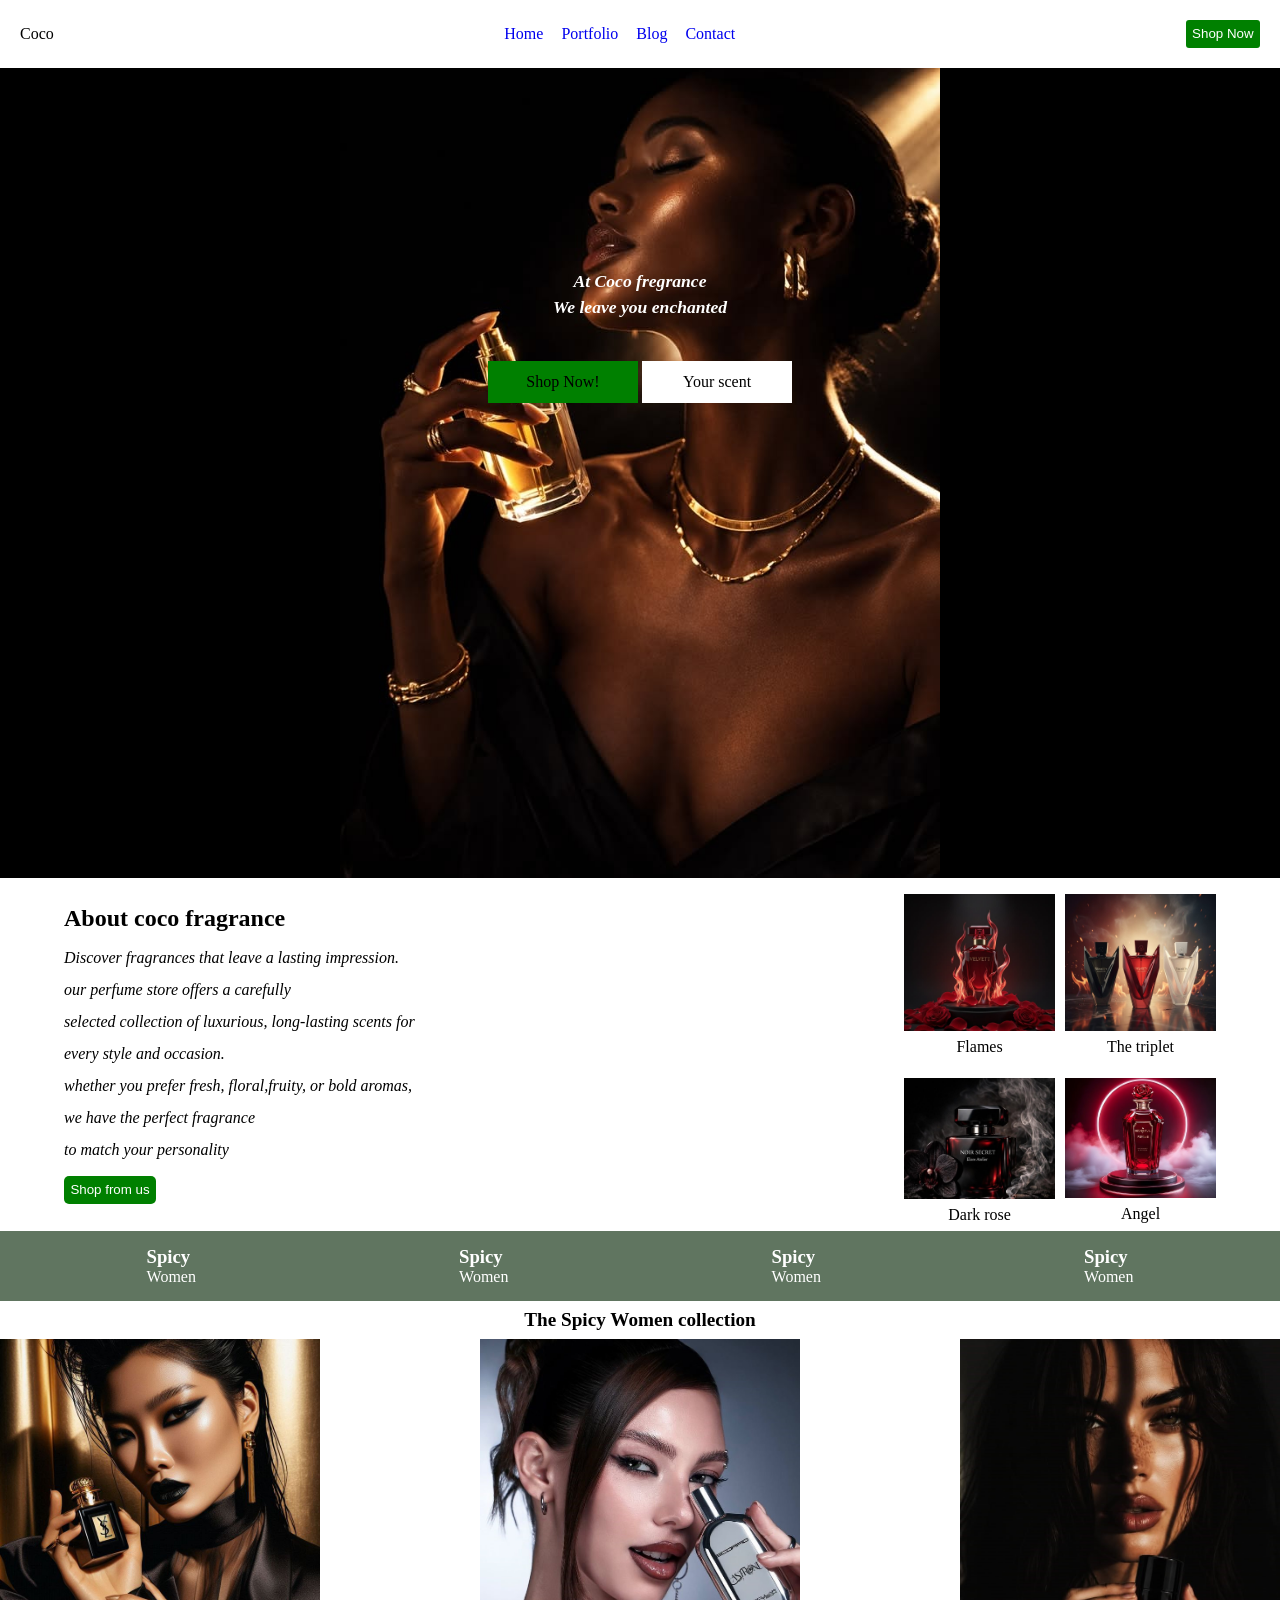
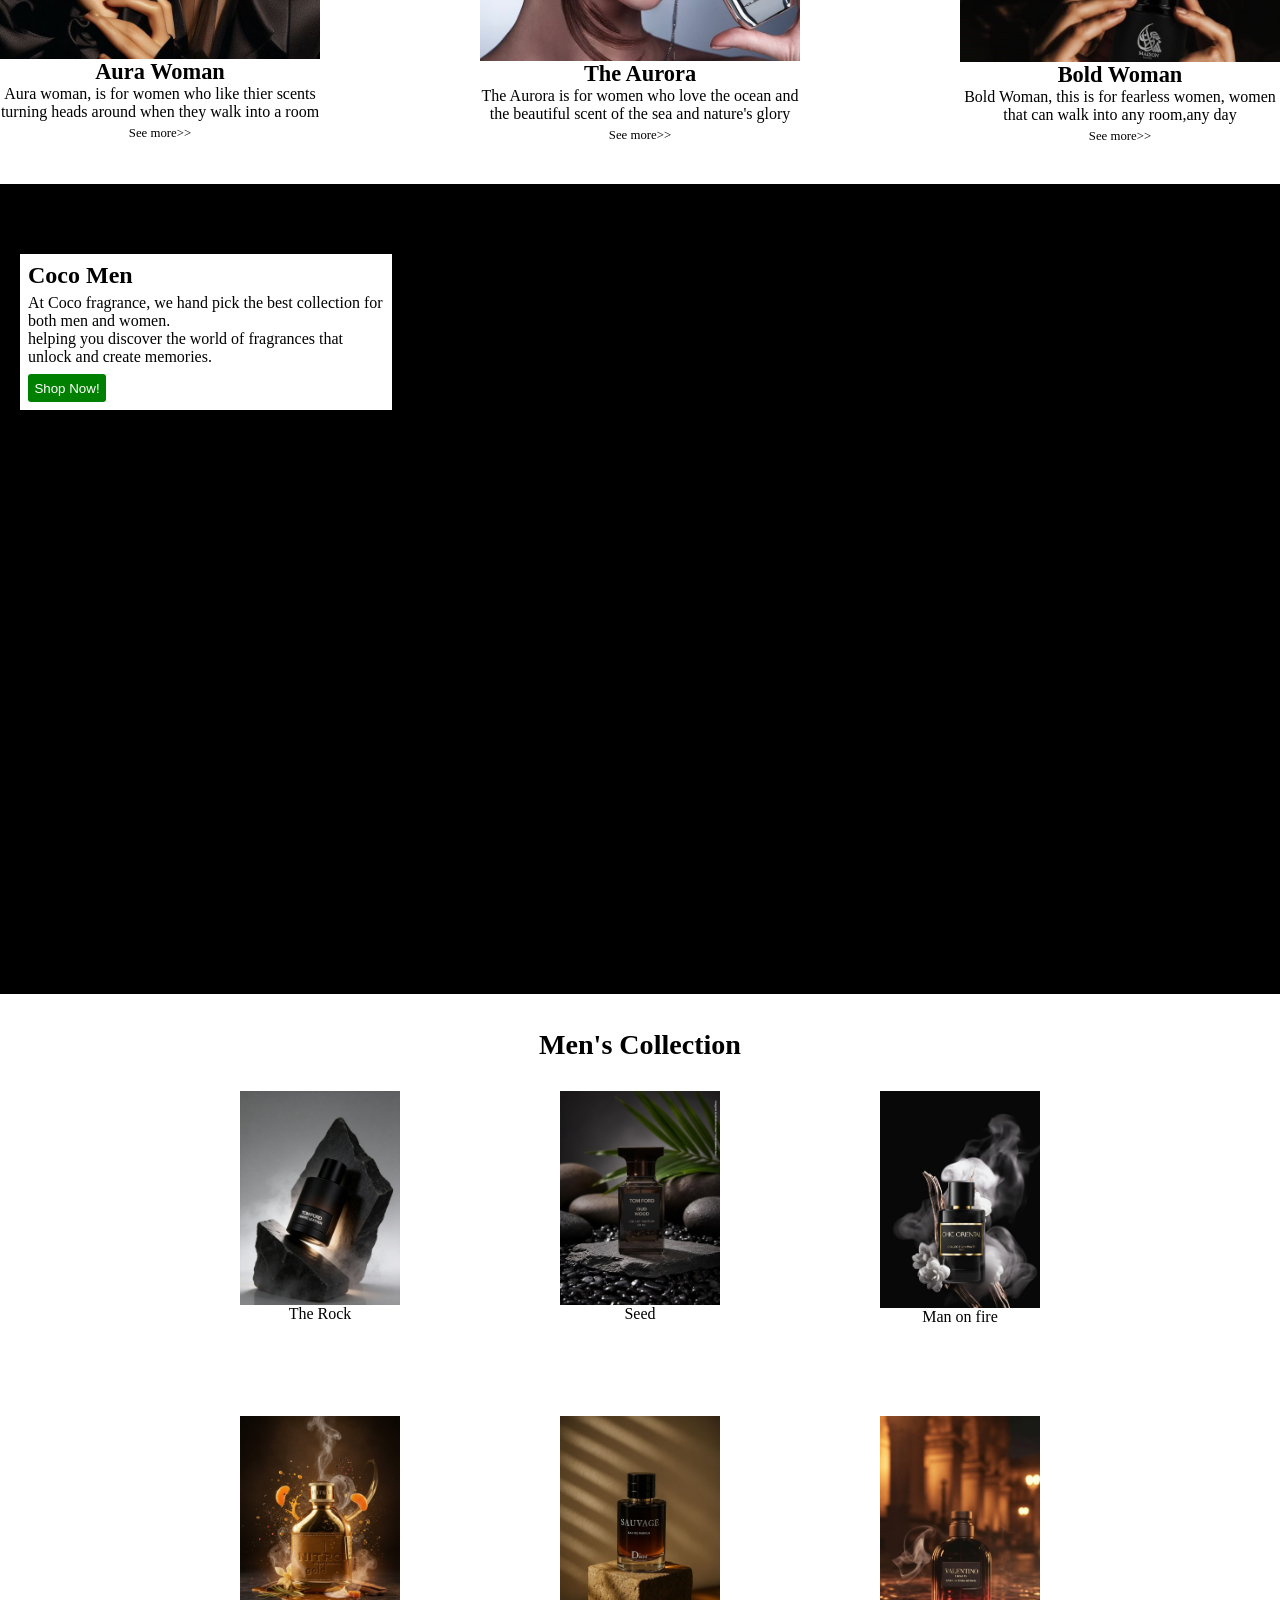
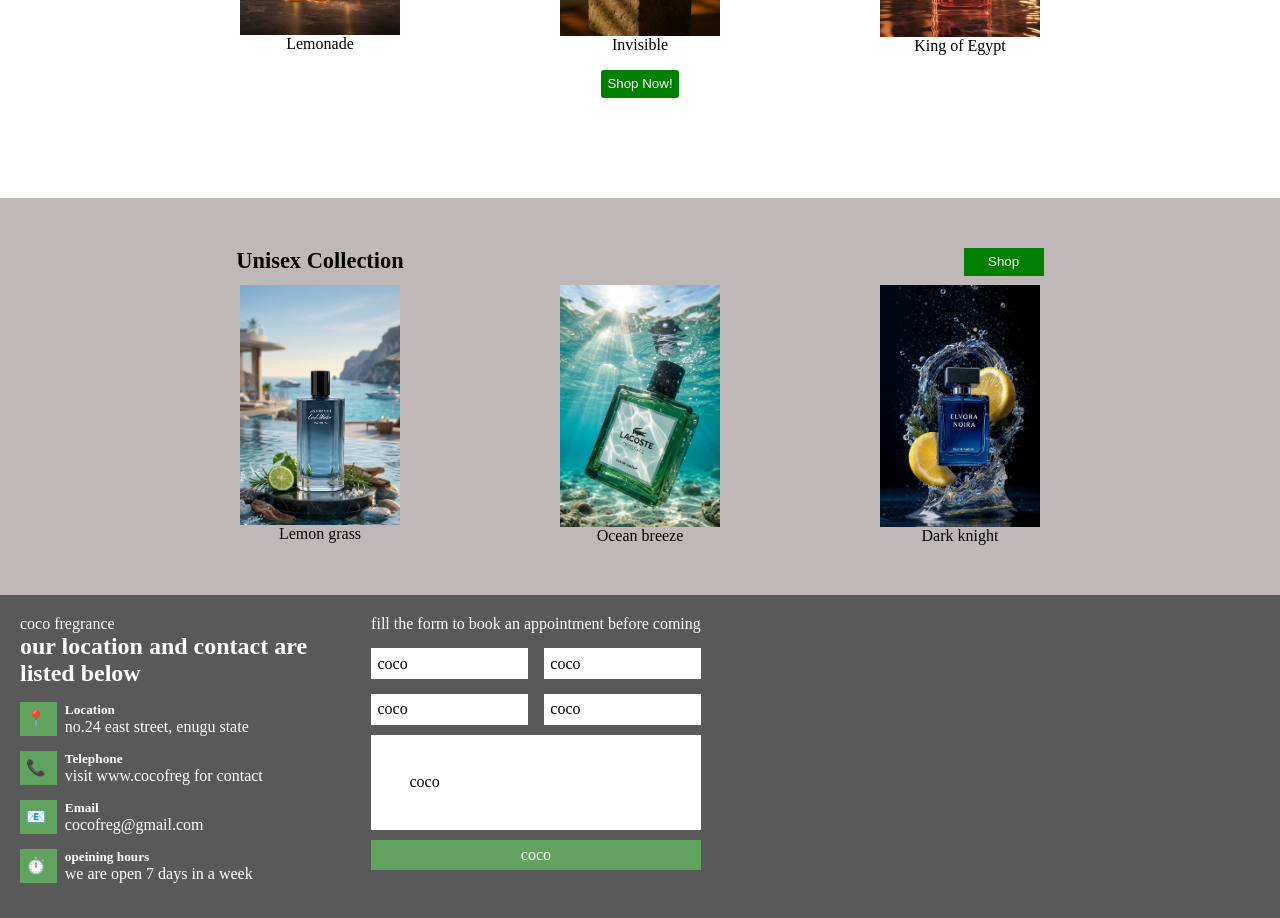
<file: index.html>
<!DOCTYPE html>
<html lang="en">
<head>
    <meta charset="UTF-8">
    <meta name="viewport" content="width=device-width, initial-scale=1.0">
    <title>Document</title>
     <link rel="stylesheet" href="main.css">
</head>
<body id="home">
    <header>
        <section class="header">  
        <div>Coco</div>
        <ul>
            <li><a href="#home">Home</a></li>
            <li><a href="portfolio.html">Portfolio</a></li>
            <li><a href="blog.html">Blog</a></li>
            <li><a href="contact.html">Contact</a></li>
        </ul>  
        <div class="btn">
            <button>Shop Now</button>
        </div>  
        </section>
    </header>
    <main>
        <section class="hero">
            <h2>At Coco fregrance <br> We leave you enchanted</h2>
            <div>
                <span class="green">Shop Now!</span>
                <span class="white">Your scent</span>
            </div>
        </section>
        <section class="about">
            <div class="info">
                <div class="center">
                    <h2>About coco fragrance</h2>
                    <p> Discover fragrances that leave a lasting impression. our perfume store offers a carefully <br> selected collection of luxurious, long-lasting scents for every style and occasion.<br> whether you prefer fresh, floral,fruity, or bold aromas, we have the perfect fragrance <br> to match your personality</p>
                    <button>Shop from us</button>
                </div>
                <div class="images">
                 <div class="images2">
                    <figure>
                        <img src="img/IMG_2840.JPG"alt="">
                        <figcaption>Flames</figcaption>
                    </figure>
                    <figure>
                        <img src="img/IMG_2844.JPG" alt="">
                        <figcaption>The triplet</figcaption>
                    </figure>
                 </div>   
                 <div class="images2">
                    <figure>
                        <img src="img/IMG_2839.JPG" alt="">
                        <figcaption>Dark rose</figcaption>
                    </figure>
                    <figure>
                        <img src="img/IMG_2848.JPG" alt="">
                        <figcaption>Angel</figcaption>
                    </figure>
                 </div>   
                </div>
            </div>
            <div class="coco">
                <div>
                 <h3>Spicy</h3>
                 <p>Women</p>
                </div>
                <div>
                 <h3>Spicy</h3>
                 <p>Women</p>
                </div>
                <div>
                 <h3>Spicy</h3>
                 <p>Women</p>
                </div>
                <div>
                 <h3>Spicy</h3>
                 <p>Women</p>
                </div>
            </div>
        </section>
        <section class="women">
          <div class="heading">
            <h1>The Spicy Women collection </h1>
        </div>
        <div class="spicy">
            <div>
            <figure>
         <img src="img/FACE CLAIM FOR KPOP DR _ PHOTOSHOOT _ YSL _ KPOP GIRL GROUP _ SHIFTING.jfif" alt="">
         <figcaption>Aura Woman</figcaption>
         <p>Aura woman, is for women who like thier scents turning heads around when they walk into a room</p>
         <p class="see">See more>></p>
            </figure>
            </div>
            <div>
            <figure>
        <img src="img/women.jfif" alt="">
        <figcaption>The Aurora </figcaption>
        <p>The Aurora is for women who love the ocean and the beautiful scent of the sea and nature's glory</p>
            <p class="see">See more>></p>
            </figure>
            </div>
            <div>
            <figure>
        <img src="img/Introducing Otto Inhale _ Maison Sultan.jfif" alt="">
        <figcaption>Bold Woman</figcaption>
        <p>Bold Woman, this is for fearless women, women that can walk into any room,any day</p>
        <p class="see">See more>></p>
            </figure>
            </div>
        </div>
        </section>
        <section class="men">
            <div>
          <h2>Coco Men</h2>
          <p >At Coco fragrance, we hand pick the best collection for both men and women.<br>helping you discover the world of fragrances that unlock and create memories. </p>
          <button>Shop Now!</button>
          </div>
        </section>
        <section class="mcollection">
            <div class="menwrite">
                <h3>Men's Collection</h3>
                </div>
            <div class="menimg">
                
                <div class="ind">
                    <figure>
                        <img src="img/perf1`.jfif" alt="">
                        <figcaption>The Rock</figcaption>
                    </figure>
                    <figure>
                        <img src="img/perf2.jfif" alt="">
                        <figcaption>Seed</figcaption>
                    </figure>
                    <figure>
                        <img src="img/perf3.jfif" alt="">
                        <figcaption>Man on fire</figcaption>
                    </figure>
                </div>
                <div class="ind">
                    <figure>
                        <img src="img/gold1.jfif" alt="">
                        <figcaption>Lemonade</figcaption>
                    </figure>
                    <figure>
                        <img src="img/gold2.jfif" alt="">
                        <figcaption>Invisible</figcaption>
                    </figure>
                    <figure>
                        <img src="img/gold3.jfif" alt="">
                        <figcaption>King of Egypt</figcaption>
                    </figure>
                </div>
                
            </div>
            <div class="menbtn">
                <button>Shop Now!</button>
            </div>
        </section>
        <section class="uni">
            <div class="uniwrite">
                <div class="h4">
                    <h4>Unisex Collection</h4>
                </div>
                <div class="run">
                    <button>Shop</button>
                </div>
            </div>
            <div class="uniimg">
                <figure>
                    <img src="img/unisex1.jfif" alt="">
                    <figcaption>Lemon grass</figcaption>
                </figure>
                <figure>
                    <img src="img/unisex2.jfif" alt="">
                    <figcaption>Ocean breeze</figcaption>
                </figure>
                <figure>
                    <img src="img/unisex3.jfif" alt="">
                    <figcaption>Dark knight</figcaption>
                </figure>
            </div>
        </section>
           </main>
        <footer>
       <section class="contact">
         
          <div>
            <div class="seperate">
                <p>coco fregrance</p>
                <h2>our location and contact are<br> listed below</h2>
            </div>
             
            <div class="test">
                <div>
                    <h5>Location</h5>
                    <p>no.24 east street, enugu state</p>
                </div>
            </div>
 
            <div class="test1">
                <div>
                    <h5>Telephone</h5>
                    <p>visit www.cocofreg for contact</p>
                </div>
            </div>

            <div class="test2">
                <div>
                    <h5>Email</h5>
                    <p>cocofreg@gmail.com</p>
                </div>
            </div>
 
             <div class="test3">
                <div>
                    <h5>opeining hours</h5>
                    <p>we are open 7 days in a week</p>
                </div>
            </div>

           
          </div>
 
        <div>
            <p>fill the form to book an appointment before coming</p>
            <div class="spread">
                <p class="child">coco</p>
                <p class="child1">coco</p>
            </div>
            <div class="spread">
                <p class="child">coco</p>
                <p class="child1">coco</p>
            </div>
            <p class="child2">coco</p>
            <p class="child3">coco</p>
        </div>
       </section>
       </footer>
 

                
        
</body>
</html>
</file>
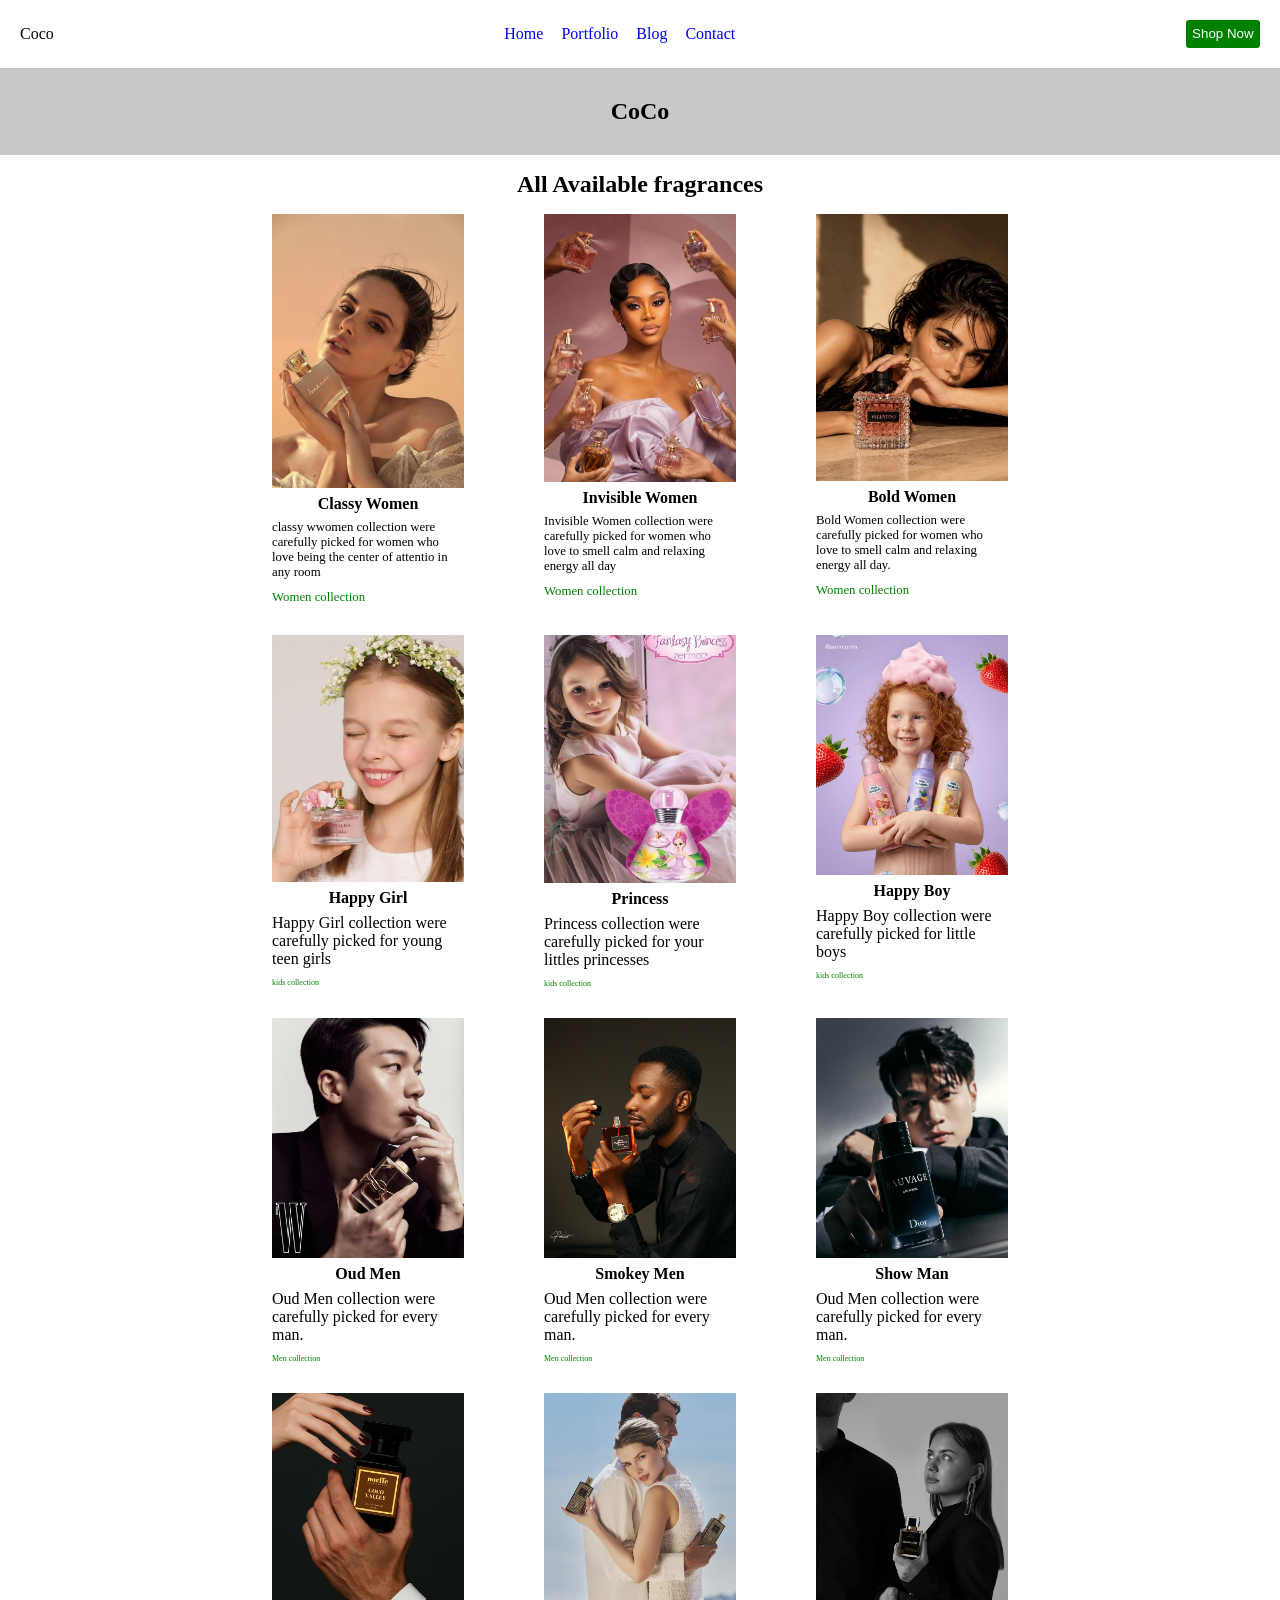
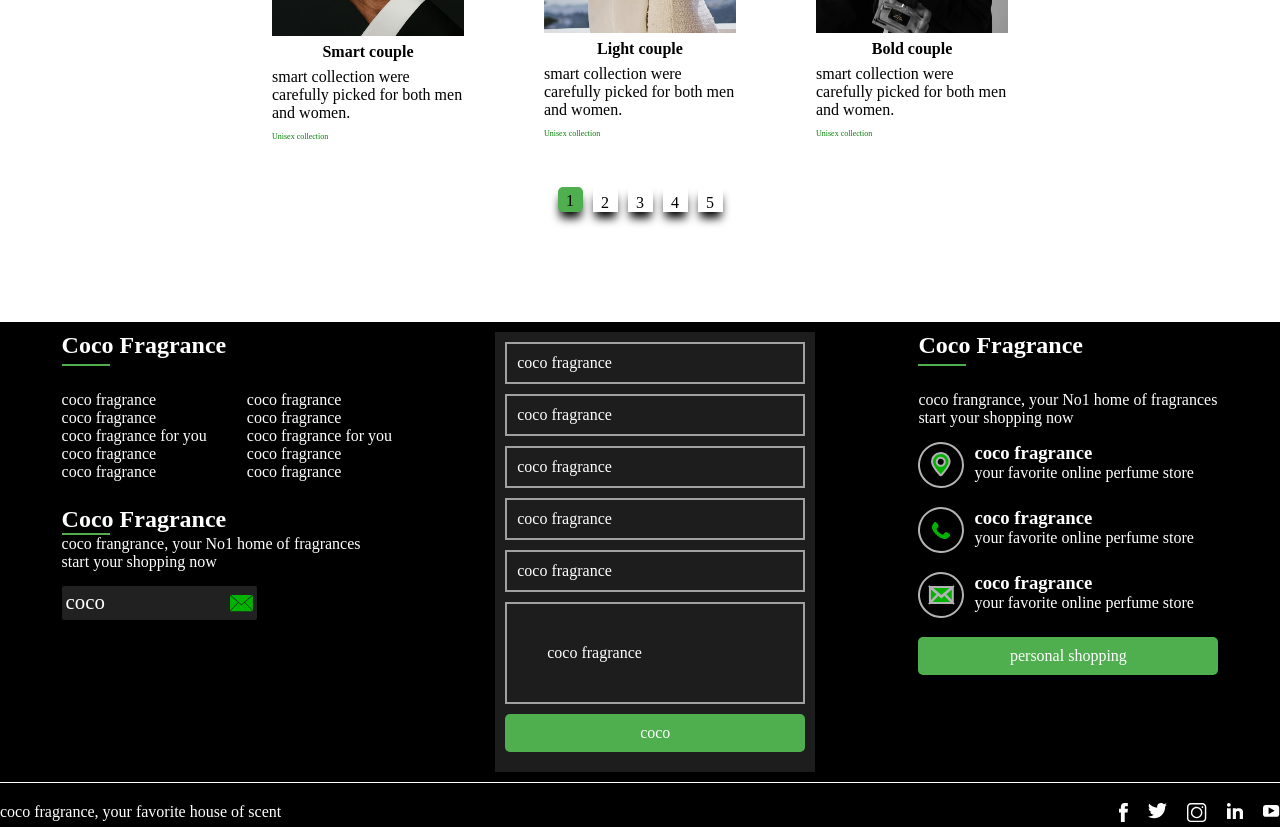
<file: blog.html>
<!DOCTYPE html>
<html lang="en">
<head>
    <meta charset="UTF-8">
    <meta name="viewport" content="width=device-width, initial-scale=1.0">
    <title>Document</title>
    <link rel="stylesheet" href="blog.css">
</head>
<body id="blog">
    <header>
        <section class="header">  
        <div>Coco</div>
        <ul>
            <li><a href="index.html">Home</a></li>
             <li><a href="portfolio.html">Portfolio</a></li>
            <li><a href="#blog">Blog</a></li> 
            <li><a href="contact.html">Contact</a></li>
        </ul>  
        <div class="btn">
            <button>Shop Now</button>
        </div>  
        </section>
    </header>
    <main>
        <section class="all">
         <div class="coconut">
            <h1>CoCo</h1>
          </div>
          <div>
            <h2>All Available fragrances </h2>
            </div>
          <div>
            
            <div class="womensec">
                <figure>
                    <img src="img/womenperf1.jfif" alt="">
                    <figcaption>Classy Women</figcaption>
                    <p>classy wwomen collection were carefully picked for women who love being the center of attentio in any room</p>
                    <P class="green">Women collection</P>
                </figure>
                <figure>
                    <img src="img/womenperf2.jfif" alt="">
                    <figcaption>Invisible Women</figcaption>
                    <p> Invisible Women collection were carefully picked for women who love to smell calm and relaxing energy all day</p>
                    <P class="green">Women collection</P>
                </figure>
                <figure>
                    <img src="img/womenperf3.jfif" alt="">
                    <figcaption>Bold Women</figcaption>

                    <p>  Bold Women collection were carefully picked for women who love to smell calm and relaxing energy all day.</p>
                    <P class="green">Women collection</P>
                    
                     
                </figure>
            </div>
            <div class="kidssec">
                <figure>
                    <img src="img/kidss1.jfif" alt="">
                     <figcaption>Happy Girl</figcaption>
                    <p> Happy Girl collection were carefully picked for young teen girls</p>
                    <P class="green">kids collection</P>
                </figure>
                <figure>
                    <img src="img/kidss2.jfif" alt="">
                    <figcaption>Princess</figcaption>
                    <p> Princess collection were carefully picked for your littles princesses</p>
                    <P class="green">kids collection</P>
                </figure>
                <figure>
                    <img src="img/kidss3.jfif" alt="">
                    <figcaption>Happy Boy</figcaption>
                    <p> Happy Boy collection were carefully picked for little boys</p>
                    <P class="green">kids collection</P>
                </figure>
            </div>
            <div class="mensec">
                <figure>
                    <img src="img/menperf1.jfif" alt="">
                    <figcaption>Oud Men</figcaption>
                    <p> Oud Men collection were carefully picked for every man.</p>
                    <P class="green">Men collection</P>
                </figure>
                <figure>
                    <img src="img/menperf2.jfif" alt="">
                    <figcaption>Smokey Men</figcaption>
                    <p> Oud Men collection were carefully picked for every man.</p>
                    <P class="green">Men collection</P>
                </figure>
                <figure>
                    <img src="img/menperf3.jfif" alt="">
                    <figcaption>Show Man</figcaption>
                    <p> Oud Men collection were carefully picked for every man.</p>
                    <P class="green">Men collection</P>
                </figure>
            </div>
            <div class="unisxx">
                <figure>
                    <img src="img/replace.jfif" alt="">
                    <figcaption>Smart couple</figcaption>
                    <p> smart collection were carefully picked for both men and women.</p>
                    <P class="green">Unisex collection</P>
                </figure>
                <figure>
                    <img src="img/unisxxxx2.jfif" alt="">
                    <figcaption>Light couple</figcaption>
                    <p> smart collection were carefully picked for both men and women.</p>
                    <P class="green">Unisex collection</P>
                </figure>
                <figure>
                    <img src="img/unisxxxx3.jfif" alt="">
                    <figcaption>Bold couple</figcaption>
                    <p> smart collection were carefully picked for both men and women.</p>
                    <P class="green">Unisex collection</P>
                </figure>
            </div>
            
          </div>
          <div class="number">
              <p id="diff">1</p>  
              <p>2</p>  
              <p>3</p>  
              <p>4</p>  
              <p>5</p>  
            </div>
        </section>
        <section class="black"> 
           
            <div class="black1">
                <div>
                    <div class="line1">
                <h2>Coco Fragrance</h2>
                <p class="line"></p>
                </div>
                <div class="coco">
                    <div >
                       <p> coco fragrance</p>
                       <p>coco fragrance</p> 
                       <p> coco fragrance for you</p>
                      <p> coco fragrance </p> 
                      <p> coco fragrance </p> 
                    </div>
                    <div>
                       <p> coco fragrance </p>
                      <p>  coco fragrance </p>
                       <p> coco fragrance for you </p>
                      <p> coco fragrance </p> 
                      <p>  coco fragrance </p>
                    </div>
                </div>
                <div class="line2">
                 <h2>Coco Fragrance</h2>
                <p class="line"></p>
                <p>coco frangrance, your No1 home of fragrances<br> start your shopping now</p>
                <div class="envelop">
                <p>coco</p>
                <span class="change">
                    <svg width="23" height="17" viewBox="0 0 23 17" fill="none" xmlns="http://www.w3.org/2000/svg">
<path fill-rule="evenodd" clip-rule="evenodd" d="M0.22998 16.2197C3.00998 13.2797 5.63 10.5102 8.31 7.66016L11.44 10.3701L14.61 7.67969L22.68 16.2197H0.22998Z" fill="#02B202"/>
<path fill-rule="evenodd" clip-rule="evenodd" d="M0.609985 0H22.25L11.44 9.45996C7.90997 6.35996 4.37999 3.29 0.609985 0Z" fill="#02B202"/>
<path fill-rule="evenodd" clip-rule="evenodd" d="M7.90997 7.2998L0 15.6904V0.400391L7.90997 7.2998Z" fill="#02B202"/>
<path fill-rule="evenodd" clip-rule="evenodd" d="M15 7.2998L22.88 0.419922V15.6396L15 7.2998Z" fill="#02B202"/>
</svg>

</span>
                
                </div>
                </div>
                </div>
                <div class="bottom">
                    <p>coco fragrance</p>
                    <p>coco fragrance</p>
                    <p>coco fragrance</p>
                    <p>coco fragrance</p>
                    <p>coco fragrance</p>
                    <p>coco fragrance</p>
                    <p id="diff">coco</p>
                </div>
                <div >
                    <div class="line1">
                  <h2>Coco Fragrance</h2>
                <p class="line"></p>
                </div>
                <p class="no1">coco frangrance, your No1 home of fragrances<br> start your shopping now<p>
                    <div class="emoji">
                        <div>
                            <span><svg width="46" height="46" viewBox="0 0 46 46" fill="none" xmlns="http://www.w3.org/2000/svg">
<path fill-rule="evenodd" clip-rule="evenodd" d="M31.5008 19.6402C31.4929 20.6593 31.268 21.6652 30.8408 22.5904C30.1057 24.2273 29.2007 25.7821 28.1408 27.2301C26.7319 29.1324 25.2266 30.9615 23.6308 32.71C23.5508 32.8 23.4708 32.9003 23.3808 32.9903C23.3077 33.082 23.215 33.1557 23.1094 33.2066C23.0038 33.2575 22.888 33.2843 22.7708 33.2843C22.6536 33.2843 22.5379 33.2575 22.4323 33.2066C22.3266 33.1557 22.2339 33.082 22.1608 32.9903C21.4508 32.2103 20.7508 31.4402 20.0708 30.6402C18.5215 28.8538 17.1297 26.9366 15.9108 24.9102C15.4005 24.0179 14.943 23.096 14.5408 22.15C13.888 20.6241 13.8239 18.9108 14.3608 17.3404C14.785 15.7497 15.6634 14.3167 16.8889 13.2174C18.1143 12.118 19.6336 11.3996 21.2608 11.15C23.4323 10.7403 25.6782 11.1773 27.5378 12.3712C29.3973 13.565 30.7294 15.4254 31.2608 17.5704C31.4308 18.2404 31.5008 18.9304 31.6108 19.5704L31.5008 19.6402ZM26.7308 19.7701C26.7308 18.979 26.4962 18.2057 26.0567 17.5479C25.6172 16.8901 24.9924 16.3775 24.2615 16.0748C23.5306 15.772 22.7264 15.6929 21.9504 15.8472C21.1745 16.0016 20.4618 16.3826 19.9024 16.942C19.343 17.5014 18.962 18.2139 18.8077 18.9898C18.6533 19.7657 18.7325 20.57 19.0353 21.3009C19.338 22.0318 19.8507 22.6567 20.5085 23.0963C21.1663 23.5358 21.9397 23.7701 22.7308 23.7701C23.2587 23.7701 23.7812 23.6659 24.2685 23.463C24.7558 23.2601 25.1981 22.9626 25.5699 22.588C25.9417 22.2133 26.2358 21.7691 26.435 21.2803C26.6342 20.7916 26.7348 20.2681 26.7308 19.7403V19.7701Z" fill="#02B202"/>
<path fill-rule="evenodd" clip-rule="evenodd" d="M31.5008 19.6402C31.4929 20.6593 31.268 21.6652 30.8408 22.5904C30.1057 24.2273 29.2007 25.7821 28.1408 27.2301C26.7319 29.1324 25.2266 30.9615 23.6308 32.71C23.5508 32.8 23.4708 32.9003 23.3808 32.9903C23.3077 33.082 23.215 33.1557 23.1094 33.2066C23.0038 33.2575 22.888 33.2843 22.7708 33.2843C22.6536 33.2843 22.5379 33.2575 22.4323 33.2066C22.3266 33.1557 22.2339 33.082 22.1608 32.9903C21.4508 32.2103 20.7508 31.4402 20.0708 30.6402C18.5215 28.8538 17.1297 26.9366 15.9108 24.9102C15.4005 24.0179 14.943 23.096 14.5408 22.15C13.888 20.6241 13.8239 18.9108 14.3608 17.3404C14.785 15.7497 15.6634 14.3167 16.8889 13.2174C18.1143 12.118 19.6336 11.3996 21.2608 11.15C23.4323 10.7403 25.6782 11.1773 27.5378 12.3712C29.3973 13.565 30.7294 15.4254 31.2608 17.5704C31.4308 18.2404 31.5008 18.9304 31.6108 19.5704L31.5008 19.6402ZM26.7308 19.7701C26.7308 18.979 26.4962 18.2057 26.0567 17.5479C25.6172 16.8901 24.9924 16.3775 24.2615 16.0748C23.5306 15.772 22.7264 15.6929 21.9504 15.8472C21.1745 16.0016 20.4618 16.3826 19.9024 16.942C19.343 17.5014 18.962 18.2139 18.8077 18.9898C18.6533 19.7657 18.7325 20.57 19.0353 21.3009C19.338 22.0318 19.8507 22.6567 20.5085 23.0963C21.1663 23.5358 21.9397 23.7701 22.7308 23.7701C23.2587 23.7701 23.7812 23.6659 24.2685 23.463C24.7558 23.2601 25.1981 22.9626 25.5699 22.588C25.9417 22.2133 26.2358 21.7691 26.435 21.2803C26.6342 20.7916 26.7348 20.2681 26.7308 19.7403V19.7701Z" stroke="#B3B3B3" stroke-width="2" stroke-miterlimit="10"/>
<path d="M45 23C45 27.3512 43.7097 31.6048 41.2923 35.2227C38.8749 38.8405 35.439 41.6606 31.419 43.3257C27.399 44.9908 22.9756 45.4265 18.708 44.5776C14.4404 43.7288 10.5204 41.6334 7.44368 38.5566C4.36692 35.4799 2.27162 31.5596 1.42274 27.292C0.573868 23.0244 1.00951 18.601 2.67463 14.5811C4.33976 10.5611 7.1596 7.1254 10.7775 4.70801C14.3954 2.29062 18.6488 1 23 1C28.8348 1 34.4305 3.31805 38.5563 7.44385C42.6821 11.5696 45 17.1652 45 23Z" stroke="#B3B3B3" stroke-width="2" stroke-miterlimit="10"/>
</svg>
</span>
                        </div>
                        <div>
                            <h3>coco fragrance</h3>
                            <p>your favorite online perfume store</p>
                        </div>
                    </div>  
                    <div class="emoji">
                        <div>
                            <span><svg width="46" height="46" viewBox="0 0 46 46" fill="none" xmlns="http://www.w3.org/2000/svg">
<path d="M45 23C45 27.3512 43.7097 31.6043 41.2923 35.2222C38.8749 38.84 35.439 41.6601 31.419 43.3252C27.399 44.9903 22.9756 45.426 18.708 44.5771C14.4404 43.7283 10.5204 41.6329 7.44368 38.5562C4.36692 35.4794 2.27162 31.5596 1.42274 27.292C0.573868 23.0244 1.00951 18.6005 2.67463 14.5806C4.33976 10.5606 7.1596 7.12491 10.7775 4.70752C14.3954 2.29013 18.6488 1 23 1C28.8348 1 34.4305 3.31756 38.5563 7.44336C42.6821 11.5692 45 17.1652 45 23Z" stroke="#B3B3B3" stroke-width="2" stroke-miterlimit="10"/>
<path fill-rule="evenodd" clip-rule="evenodd" d="M14 20.1288C14.0116 20.9399 14.1674 21.742 14.46 22.4985C14.7169 23.2007 15.0524 23.8716 15.46 24.4985C15.941 25.2322 16.4865 25.9217 17.09 26.5585C17.7408 27.2459 18.4319 27.8936 19.16 28.4985C19.9974 29.2161 20.8939 29.8619 21.84 30.4286C22.5662 30.8626 23.3332 31.2244 24.13 31.5087C24.6918 31.6977 25.2715 31.8285 25.86 31.8989C26.6872 31.9992 27.5261 31.9379 28.33 31.7187C29.1004 31.4982 29.8136 31.1127 30.42 30.5888C30.7109 30.3361 30.9756 30.0543 31.21 29.7485C31.37 29.5485 31.55 29.3589 31.72 29.1689C31.8563 29.01 31.9676 28.831 32.05 28.6386C32.1192 28.4785 32.149 28.3043 32.1368 28.1303C32.1246 27.9563 32.0708 27.7875 31.98 27.6386C31.7944 27.3332 31.5496 27.0682 31.26 26.8588C30.8767 26.5649 30.4759 26.2944 30.06 26.0488C29.7669 25.8551 29.4631 25.6779 29.15 25.5185C28.8369 25.3587 28.4986 25.2537 28.15 25.2084C27.9141 25.1752 27.6738 25.1958 27.4469 25.2685C27.22 25.3412 27.0126 25.4646 26.84 25.6288C26.63 25.8188 26.45 26.0487 26.25 26.2587C26.0668 26.4657 25.8997 26.6865 25.75 26.9189C25.5648 27.1923 25.2882 27.3904 24.97 27.4785C24.7018 27.5536 24.4182 27.5536 24.15 27.4785C23.7762 27.3919 23.4185 27.2471 23.09 27.0488C22.5059 26.7093 21.9536 26.3178 21.44 25.8788C20.9439 25.4711 20.4731 25.0336 20.03 24.5688C19.6392 24.157 19.3031 23.6964 19.03 23.1987C18.8744 22.9253 18.7789 22.6217 18.75 22.3085C18.736 22.1275 18.7589 21.9458 18.8173 21.7739C18.8758 21.602 18.9686 21.4435 19.09 21.3085L19.26 21.1288C19.5384 20.8872 19.7929 20.619 20.02 20.3286C20.1577 20.1705 20.2846 20.0035 20.4 19.8286C20.522 19.6204 20.5968 19.388 20.6193 19.1479C20.6417 18.9077 20.6113 18.666 20.53 18.4389C20.3997 18.0465 20.1998 17.6806 19.94 17.3588C19.63 16.9688 19.31 16.5884 18.94 16.2084C18.7156 15.9341 18.4644 15.6828 18.19 15.4584C17.9955 15.2947 17.776 15.1634 17.54 15.0688C17.3517 14.9993 17.1482 14.982 16.951 15.019C16.7538 15.056 16.5703 15.1458 16.42 15.2787C16.27 15.4087 16.14 15.5684 16 15.7084L15.36 16.4086C14.6348 17.2562 14.1787 18.3006 14.05 19.4086C14 19.6886 14 19.9088 14 20.1288Z" fill="#02B202"/>
                    </svg>
                    </span>
                        </div>
                        <div >
                            <h3>coco fragrance</h3>
                            <p>your favorite online perfume store</p>
                        </div>
                    </div>  
                    <div class="emoji">
                        <div>
                            <span><svg width="46" height="46" viewBox="0 0 46 46" fill="none" xmlns="http://www.w3.org/2000/svg">
<path fill-rule="evenodd" clip-rule="evenodd" d="M12.16 31.1099L20.24 22.5498L23.37 25.25L26.53 22.5596L34.6 31.1099H12.16Z" fill="#02B202"/>
<path fill-rule="evenodd" clip-rule="evenodd" d="M12.55 14.8896H34.19L23.39 24.3496L12.55 14.8896Z" fill="#02B202"/>
<path fill-rule="evenodd" clip-rule="evenodd" d="M19.83 22.1797L11.92 30.5796V15.2998L19.83 22.1797Z" fill="#02B202"/>
<path fill-rule="evenodd" clip-rule="evenodd" d="M26.92 22.1797L34.8 15.3096V30.5298L26.92 22.1797Z" fill="#02B202"/>
<path fill-rule="evenodd" clip-rule="evenodd" d="M12.16 31.1099L20.24 22.5498L23.37 25.25L26.53 22.5596L34.6 31.1099H12.16Z" stroke="#B3B3B3" stroke-width="2" stroke-miterlimit="10"/>
<path fill-rule="evenodd" clip-rule="evenodd" d="M12.55 14.8896H34.19L23.39 24.3496L12.55 14.8896Z" stroke="#B3B3B3" stroke-width="2" stroke-miterlimit="10"/>
<path fill-rule="evenodd" clip-rule="evenodd" d="M19.83 22.1797L11.92 30.5796V15.2998L19.83 22.1797Z" stroke="#B3B3B3" stroke-width="2" stroke-miterlimit="10"/>
<path fill-rule="evenodd" clip-rule="evenodd" d="M26.92 22.1797L34.8 15.3096V30.5298L26.92 22.1797Z" stroke="#B3B3B3" stroke-width="2" stroke-miterlimit="10"/>
<path d="M45 23C45 27.3512 43.7097 31.6043 41.2923 35.2222C38.8749 38.84 35.439 41.6601 31.419 43.3252C27.399 44.9903 22.9756 45.426 18.708 44.5771C14.4404 43.7283 10.5204 41.6329 7.44368 38.5562C4.36692 35.4794 2.27162 31.5596 1.42274 27.292C0.573868 23.0244 1.00951 18.6005 2.67463 14.5806C4.33976 10.5606 7.1596 7.12491 10.7775 4.70752C14.3954 2.29013 18.6488 1 23 1C28.8348 1 34.4305 3.31756 38.5563 7.44336C42.6821 11.5692 45 17.1652 45 23Z" stroke="#B3B3B3" stroke-width="2" stroke-miterlimit="10"/>
</svg>
</span>
                        </div>
                        <div>
                            <h3>coco fragrance</h3>
                            <p>your favorite online perfume store</p>
                        </div>
                    </div> 
                    <p class="last">personal shopping</p> 
                </div>
            </div>
        <div class="footer">
       <p></p> 
       </div>
       <div class="social">
        <div >
        <p>coco fragrance, your favorite house of scent</p>
        </div>
        <div class="socials">
        <p><svg width="9" height="20" viewBox="0 0 9 20" fill="none" xmlns="http://www.w3.org/2000/svg">
<path d="M5.84998 5.74185V4.19204C5.8337 4.07425 5.84361 3.95403 5.87891 3.84048C5.9142 3.72693 5.97402 3.62263 6.0542 3.53482C6.13438 3.447 6.23289 3.37812 6.34277 3.33267C6.45266 3.28722 6.57128 3.2666 6.69006 3.27212H8.82996V0.0123566H5.89001C5.35361 -0.0315024 4.81405 0.0416915 4.30884 0.2272C3.80363 0.412709 3.34491 0.706016 2.96436 1.08658C2.5838 1.46713 2.29049 1.92609 2.10498 2.4313C1.91947 2.93651 1.84616 3.47595 1.89001 4.01236V5.73208H0V9.54165H1.91003V19.0622H5.71997V9.54165H8.54004L8.89001 5.73208L5.84998 5.74185Z" fill="white"/>
</svg>
</p>
        <p><svg width="19" height="16" viewBox="0 0 19 16" fill="none" xmlns="http://www.w3.org/2000/svg">
<path d="M18.64 1.91027C17.9968 2.16374 17.3252 2.33787 16.64 2.42981C17.4063 1.97318 17.9924 1.26708 18.3 0.429805C18.3026 0.419159 18.3021 0.408015 18.2988 0.397579C18.2955 0.387143 18.2895 0.378423 18.2812 0.371212C18.273 0.364 18.2629 0.359443 18.2521 0.35754C18.2413 0.355637 18.2302 0.356515 18.22 0.360469C17.4898 0.765699 16.7 1.0522 15.88 1.21008C15.508 0.827919 15.0634 0.524322 14.5723 0.316524C14.0811 0.108727 13.5533 0.000963648 13.02 0.000117821C11.9927 -0.00787999 11.0041 0.391581 10.2711 1.11145C9.53813 1.83131 9.12055 2.81265 9.10999 3.83996C9.11024 4.13671 9.14717 4.43217 9.21997 4.71984C7.68287 4.64026 6.17879 4.24412 4.80212 3.55578C3.42545 2.86745 2.2059 1.90178 1.21997 0.719844C0.88301 1.29613 0.706874 1.95267 0.709961 2.62023C0.707581 3.24246 0.857723 3.85551 1.14709 4.40637C1.43647 4.95722 1.8563 5.42927 2.37 5.78039C1.79369 5.74524 1.23134 5.58851 0.719971 5.32043C0.750399 5.7999 0.841133 6.27379 0.98999 6.73059C1.23915 7.33052 1.63069 7.86083 2.13074 8.27551C2.63079 8.69019 3.2243 8.97663 3.85999 9.11047C3.53274 9.19198 3.1972 9.23549 2.85999 9.24035C2.62534 9.24092 2.39116 9.2203 2.16003 9.17981C2.42004 9.92734 2.90026 10.5795 3.53748 11.0489C4.17469 11.5184 4.93898 11.7839 5.72998 11.8107C4.34993 12.8594 2.66335 13.4245 0.930054 13.42C0.610054 13.42 0.3 13.42 0 13.42C1.7957 14.5524 3.87712 15.1488 6 15.1398C8.68233 15.1942 11.2899 14.2541 13.3201 12.5001C15.0994 10.9219 16.3347 8.82201 16.85 6.50012C17.0236 5.73882 17.1141 4.96063 17.12 4.17981C17.12 4.01981 17.12 3.84981 17.12 3.67981C17.8279 3.18027 18.4467 2.56565 18.9501 1.86047C18.9434 1.81936 18.9207 1.78231 18.887 1.75793C18.8532 1.73355 18.8111 1.72396 18.77 1.73059C18.7289 1.73722 18.6921 1.75933 18.6677 1.79309C18.6433 1.82684 18.6334 1.86917 18.64 1.91027Z" fill="white"/>
</svg>
</p>
        <p><svg width="20" height="20" viewBox="0 0 20 20" fill="none" xmlns="http://www.w3.org/2000/svg">
<path d="M9.64001 15.3009C10.7773 15.3009 11.8889 14.963 12.8345 14.3312C13.7801 13.6994 14.5171 12.8018 14.9523 11.7511C15.3875 10.7005 15.5013 9.54425 15.2794 8.42886C15.0576 7.31347 14.51 6.28868 13.7058 5.48453C12.9017 4.68037 11.8771 4.13315 10.7617 3.91128C9.64633 3.68942 8.49025 3.80323 7.43958 4.23843C6.3889 4.67364 5.49083 5.41004 4.85901 6.35562C4.22719 7.3012 3.89001 8.41369 3.89001 9.55093C3.89266 11.0751 4.49926 12.5357 5.57703 13.6134C6.65479 14.6912 8.11583 15.2983 9.64001 15.3009ZM5.28992 9.55093C5.28992 8.69058 5.54509 7.84929 6.02307 7.13394C6.50106 6.41859 7.18048 5.86064 7.97534 5.5314C8.7702 5.20216 9.64483 5.11649 10.4886 5.28433C11.3325 5.45218 12.1075 5.8664 12.7158 6.47476C13.3242 7.08312 13.7385 7.85848 13.9064 8.7023C14.0742 9.54612 13.9881 10.4201 13.6588 11.215C13.3296 12.0099 12.772 12.6892 12.0566 13.1671C11.3413 13.6451 10.5004 13.9005 9.64001 13.9005C8.48713 13.8979 7.38223 13.4384 6.56702 12.6232C5.75181 11.808 5.29256 10.7038 5.28992 9.55093Z" fill="white"/>
<path d="M15.37 19.0908H3.8999C2.86556 19.0908 1.8736 18.6796 1.14221 17.9482C0.41082 17.2169 0 16.2248 0 15.1904V3.90039C0.00263994 2.86686 0.414321 1.87633 1.14514 1.14551C1.87596 0.414687 2.86637 0.00263994 3.8999 0H15.37C16.4035 0.00263994 17.3939 0.414687 18.1248 1.14551C18.8556 1.87633 19.2674 2.86686 19.27 3.90039V15.1904C19.27 16.2248 18.8591 17.2169 18.1277 17.9482C17.3963 18.6796 16.4043 19.0908 15.37 19.0908ZM3.8999 1.4209C3.24298 1.42353 2.61381 1.68489 2.14929 2.14941C1.68477 2.61393 1.42255 3.24346 1.41992 3.90039V15.1904C1.41992 15.8491 1.68095 16.4806 2.14575 16.9473C2.61056 17.4139 3.24125 17.678 3.8999 17.6807H15.37C16.0287 17.678 16.6593 17.4139 17.1241 16.9473C17.589 16.4806 17.85 15.8491 17.85 15.1904V3.90039C17.8473 3.24346 17.5852 2.61393 17.1207 2.14941C16.6562 1.68489 16.0269 1.42353 15.37 1.4209H3.8999Z" fill="white"/>
<path d="M15.46 3.19049C15.28 3.19049 15.104 3.24381 14.9544 3.34381C14.8047 3.4438 14.6882 3.58573 14.6193 3.75201C14.5504 3.91829 14.5324 4.10185 14.5675 4.27838C14.6027 4.4549 14.6893 4.61693 14.8166 4.7442C14.9438 4.87146 15.106 4.95811 15.2825 4.99322C15.459 5.02833 15.642 5.01034 15.8083 4.94146C15.9745 4.87259 16.1166 4.75615 16.2166 4.6065C16.3166 4.45685 16.37 4.28062 16.37 4.10064C16.3714 3.98077 16.3488 3.86204 16.3035 3.75103C16.2582 3.64002 16.1913 3.53893 16.1065 3.45416C16.0217 3.36939 15.9209 3.30215 15.8099 3.25689C15.6988 3.21164 15.5799 3.18915 15.46 3.19049Z" fill="white"/>
</svg>
</p>
        <p><svg width="16" height="16" viewBox="0 0 16 16" fill="none" xmlns="http://www.w3.org/2000/svg">
<path d="M3.71997 5.32031H0V15.9502H3.71997V5.32031Z" fill="white"/>
<path d="M1.86997 0C1.5021 0 1.14252 0.109097 0.836646 0.313477C0.530771 0.517856 0.292366 0.808567 0.151587 1.14844C0.0108085 1.48831 -0.026016 1.86185 0.0457525 2.22266C0.117521 2.58346 0.29466 2.91468 0.554786 3.1748C0.814911 3.43493 1.14637 3.6128 1.50718 3.68457C1.86798 3.75634 2.24189 3.7189 2.58176 3.57812C2.92163 3.43735 3.2121 3.19943 3.41648 2.89355C3.62086 2.58768 3.72996 2.22822 3.72996 1.86035C3.72996 1.36705 3.53397 0.89374 3.18516 0.544922C2.83634 0.196104 2.36327 0 1.86997 0Z" fill="white"/>
<path d="M15.96 8.58008C15.71 6.58008 14.71 5.32031 11.96 5.32031C10.03 5.32031 9.26996 5.6102 8.82996 6.4502V5.32031H5.82996V15.9502H8.93005V10.3799C8.93005 8.98988 9.20005 7.93945 10.9301 7.93945C12.6601 7.93945 12.76 9.23973 12.76 10.4697V15.9502H15.96C15.96 15.9502 16.02 9.05008 15.96 8.58008Z" fill="white"/>
</svg>
</p>
        <p><svg width="17" height="12" viewBox="0 0 17 12" fill="none" xmlns="http://www.w3.org/2000/svg">
<path d="M13.45 0H2.72998C1.22224 0 0 1.22273 0 2.73047V9.12988C0 10.6376 1.22224 11.8604 2.72998 11.8604H13.45C14.9577 11.8604 16.1801 10.6376 16.1801 9.12988V2.73047C16.1801 1.22273 14.9577 0 13.45 0Z" fill="white"/>
<path d="M11.38 5.95997L5.96999 8.87989C5.92863 8.90262 5.88205 8.91497 5.83486 8.91407C5.78767 8.91318 5.74154 8.89929 5.70107 8.87501C5.6606 8.85073 5.62727 8.81662 5.60427 8.7754C5.58127 8.73419 5.5695 8.68783 5.57009 8.64064V2.78029C5.57122 2.73394 5.58423 2.68829 5.60793 2.64845C5.63163 2.60861 5.66516 2.57585 5.70534 2.55275C5.74553 2.52964 5.79107 2.51706 5.83742 2.51661C5.88378 2.51617 5.92937 2.52846 5.96999 2.55079L11.38 5.49025C11.4216 5.51378 11.4563 5.54759 11.4804 5.58888C11.5044 5.63017 11.5171 5.6778 11.5171 5.7256C11.5171 5.77339 11.5044 5.82005 11.4804 5.86134C11.4563 5.90263 11.4216 5.93644 11.38 5.95997Z" fill="black"/>
</svg>
</p>
        </div>
       </div>
        </section>

      
    </main>
</body>
</html>
</file>
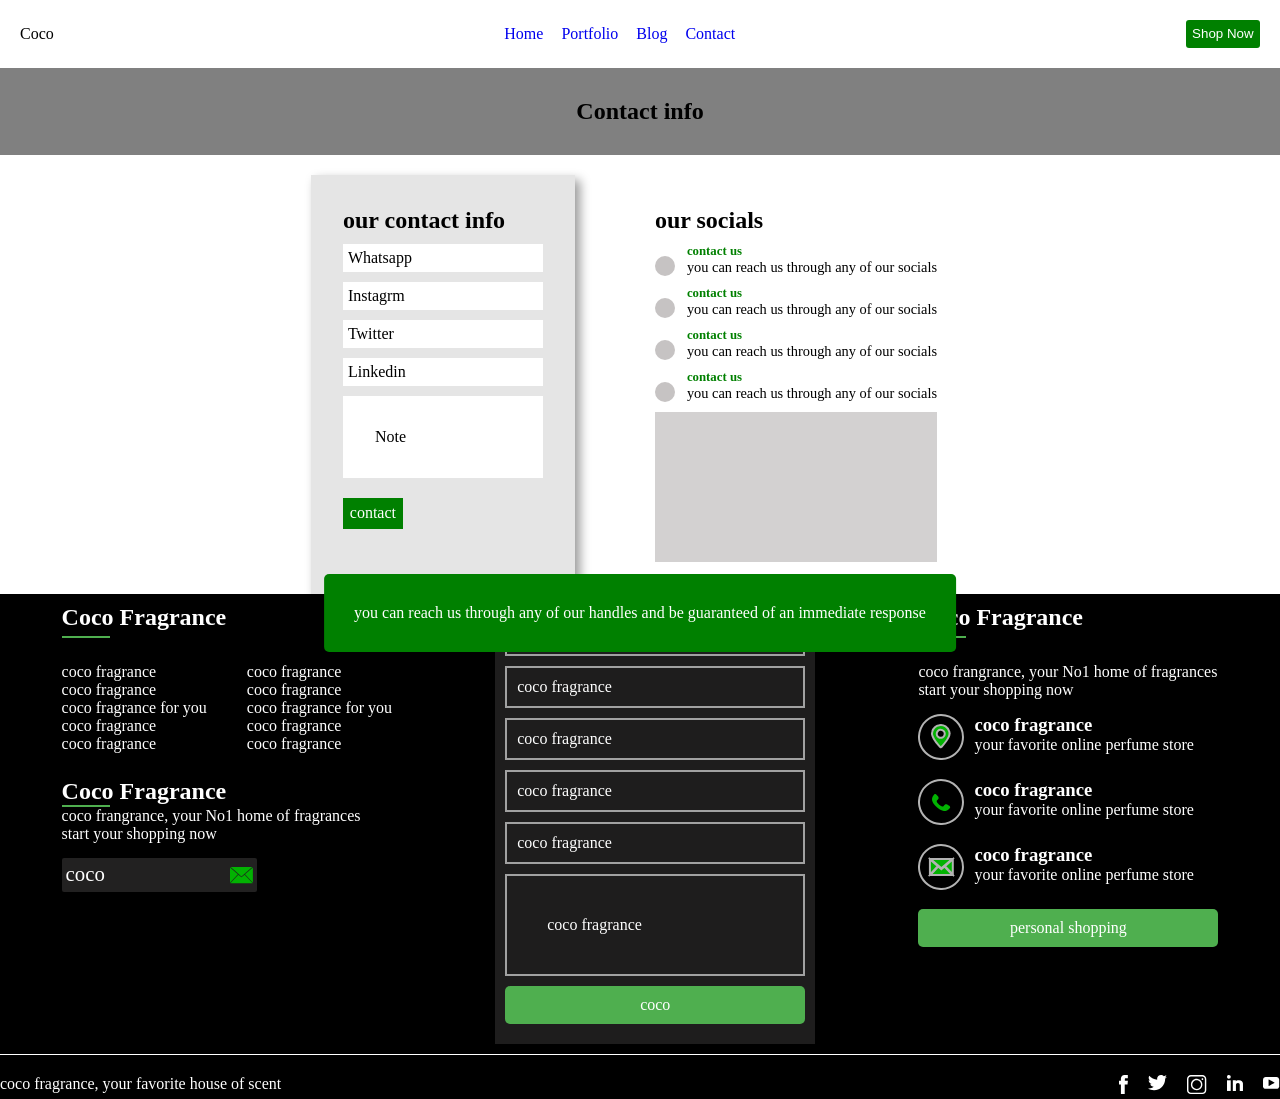
<file: contact.html>
<!DOCTYPE html>
<html lang="en">
<head>
    <meta charset="UTF-8">
    <meta name="viewport" content="width=device-width, initial-scale=1.0">
    <title>Document</title>
    <link rel="stylesheet" href="contact.css">
</head>
<body id="contact">
    <header>
        <section class="header">  
        <div>Coco</div>
        <ul>
            <li><a href="index.html">Home</a></li>
             <li><a href="portfolio.html">Portfolio</a></li>
            <li><a href="blog.html">Blog</a></li>
            <li><a href="#contact">Contact</a></li>
           
        </ul>  
        <div class="btn">
            <button>Shop Now</button>
        </div>  
        </section>
    </header>
    <main>
        <section>
           
           <div class="one">
            <h1>Contact info</h1>
           </div>
         
           <div class="two">


        <div class="three">
            <h2>our contact info</h2>
            <ul>
                <li>Whatsapp</li>
                <li>Instagrm</li>
                <li>Twitter</li>
                <li>Linkedin</li>
                <li>Note</li>
            </ul>
            <p class="greenn">contact</p>
        </div>


        <div class="four">

       <h2>our socials</h2>

       <div class="five">
        <div class="empty">
            <span></span>
        </div>
        <div class="seven">
            <h3>contact us</h3>
            <p>you can reach us through any of our socials</p>
        </div>
       </div>
       <div class="five">
        <div class="empty">
            <span></span>
        </div>
        <div class="seven">
            <h3>contact us</h3>
            <p>you can reach us through any of our socials</p>
        </div>
       </div>
       <div class="five">
        <div class="empty">
            <span></span>
        </div>
        <div class="seven"> 
            <h3>contact us</h3>
            <p>you can reach us through any of our socials</p>
        </div>
       </div>
       <div class="five">
        <div class="empty">
            <span></span>
        </div>
        <div class="seven">
            <h3>contact us</h3>
            <p>you can reach us through any of our socials</p>
        </div>
       </div>
        <p class="gray"></p>

        </div>



           </div>

             
        </section>
        <section class="black"> 
           <div class="green">
            <p>you can reach us through any of our handles and be guaranteed of an immediate response</p>
           </div>
            <div class="black1">
                <div>
                    <div class="line1">
                <h2>Coco Fragrance</h2>
                <p class="line"></p>
                </div>
                <div class="coco">
                    <div >
                       <p> coco fragrance</p>
                       <p>coco fragrance</p> 
                       <p> coco fragrance for you</p>
                      <p> coco fragrance </p> 
                      <p> coco fragrance </p> 
                    </div>
                    <div>
                       <p> coco fragrance </p>
                      <p>  coco fragrance </p>
                       <p> coco fragrance for you </p>
                      <p> coco fragrance </p> 
                      <p>  coco fragrance </p>
                    </div>
                </div>
                <div class="line2">
                 <h2>Coco Fragrance</h2>
                <p class="line"></p>
                <p>coco frangrance, your No1 home of fragrances<br> start your shopping now</p>
                <div class="envelop">
                <p>coco</p>
                <span class="change">
                    <svg width="23" height="17" viewBox="0 0 23 17" fill="none" xmlns="http://www.w3.org/2000/svg">
<path fill-rule="evenodd" clip-rule="evenodd" d="M0.22998 16.2197C3.00998 13.2797 5.63 10.5102 8.31 7.66016L11.44 10.3701L14.61 7.67969L22.68 16.2197H0.22998Z" fill="#02B202"/>
<path fill-rule="evenodd" clip-rule="evenodd" d="M0.609985 0H22.25L11.44 9.45996C7.90997 6.35996 4.37999 3.29 0.609985 0Z" fill="#02B202"/>
<path fill-rule="evenodd" clip-rule="evenodd" d="M7.90997 7.2998L0 15.6904V0.400391L7.90997 7.2998Z" fill="#02B202"/>
<path fill-rule="evenodd" clip-rule="evenodd" d="M15 7.2998L22.88 0.419922V15.6396L15 7.2998Z" fill="#02B202"/>
</svg>

</span>
                
                </div>
                </div>
                </div>
                <div class="bottom">
                    <p>coco fragrance</p>
                    <p>coco fragrance</p>
                    <p>coco fragrance</p>
                    <p>coco fragrance</p>
                    <p>coco fragrance</p>
                    <p>coco fragrance</p>
                    <p id="diff">coco</p>
                </div>
                <div >
                    <div class="line1">
                  <h2>Coco Fragrance</h2>
                <p class="line"></p>
                </div>
                <p class="no1">coco frangrance, your No1 home of fragrances<br> start your shopping now<p>
                    <div class="emoji">
                        <div>
                            <span><svg width="46" height="46" viewBox="0 0 46 46" fill="none" xmlns="http://www.w3.org/2000/svg">
<path fill-rule="evenodd" clip-rule="evenodd" d="M31.5008 19.6402C31.4929 20.6593 31.268 21.6652 30.8408 22.5904C30.1057 24.2273 29.2007 25.7821 28.1408 27.2301C26.7319 29.1324 25.2266 30.9615 23.6308 32.71C23.5508 32.8 23.4708 32.9003 23.3808 32.9903C23.3077 33.082 23.215 33.1557 23.1094 33.2066C23.0038 33.2575 22.888 33.2843 22.7708 33.2843C22.6536 33.2843 22.5379 33.2575 22.4323 33.2066C22.3266 33.1557 22.2339 33.082 22.1608 32.9903C21.4508 32.2103 20.7508 31.4402 20.0708 30.6402C18.5215 28.8538 17.1297 26.9366 15.9108 24.9102C15.4005 24.0179 14.943 23.096 14.5408 22.15C13.888 20.6241 13.8239 18.9108 14.3608 17.3404C14.785 15.7497 15.6634 14.3167 16.8889 13.2174C18.1143 12.118 19.6336 11.3996 21.2608 11.15C23.4323 10.7403 25.6782 11.1773 27.5378 12.3712C29.3973 13.565 30.7294 15.4254 31.2608 17.5704C31.4308 18.2404 31.5008 18.9304 31.6108 19.5704L31.5008 19.6402ZM26.7308 19.7701C26.7308 18.979 26.4962 18.2057 26.0567 17.5479C25.6172 16.8901 24.9924 16.3775 24.2615 16.0748C23.5306 15.772 22.7264 15.6929 21.9504 15.8472C21.1745 16.0016 20.4618 16.3826 19.9024 16.942C19.343 17.5014 18.962 18.2139 18.8077 18.9898C18.6533 19.7657 18.7325 20.57 19.0353 21.3009C19.338 22.0318 19.8507 22.6567 20.5085 23.0963C21.1663 23.5358 21.9397 23.7701 22.7308 23.7701C23.2587 23.7701 23.7812 23.6659 24.2685 23.463C24.7558 23.2601 25.1981 22.9626 25.5699 22.588C25.9417 22.2133 26.2358 21.7691 26.435 21.2803C26.6342 20.7916 26.7348 20.2681 26.7308 19.7403V19.7701Z" fill="#02B202"/>
<path fill-rule="evenodd" clip-rule="evenodd" d="M31.5008 19.6402C31.4929 20.6593 31.268 21.6652 30.8408 22.5904C30.1057 24.2273 29.2007 25.7821 28.1408 27.2301C26.7319 29.1324 25.2266 30.9615 23.6308 32.71C23.5508 32.8 23.4708 32.9003 23.3808 32.9903C23.3077 33.082 23.215 33.1557 23.1094 33.2066C23.0038 33.2575 22.888 33.2843 22.7708 33.2843C22.6536 33.2843 22.5379 33.2575 22.4323 33.2066C22.3266 33.1557 22.2339 33.082 22.1608 32.9903C21.4508 32.2103 20.7508 31.4402 20.0708 30.6402C18.5215 28.8538 17.1297 26.9366 15.9108 24.9102C15.4005 24.0179 14.943 23.096 14.5408 22.15C13.888 20.6241 13.8239 18.9108 14.3608 17.3404C14.785 15.7497 15.6634 14.3167 16.8889 13.2174C18.1143 12.118 19.6336 11.3996 21.2608 11.15C23.4323 10.7403 25.6782 11.1773 27.5378 12.3712C29.3973 13.565 30.7294 15.4254 31.2608 17.5704C31.4308 18.2404 31.5008 18.9304 31.6108 19.5704L31.5008 19.6402ZM26.7308 19.7701C26.7308 18.979 26.4962 18.2057 26.0567 17.5479C25.6172 16.8901 24.9924 16.3775 24.2615 16.0748C23.5306 15.772 22.7264 15.6929 21.9504 15.8472C21.1745 16.0016 20.4618 16.3826 19.9024 16.942C19.343 17.5014 18.962 18.2139 18.8077 18.9898C18.6533 19.7657 18.7325 20.57 19.0353 21.3009C19.338 22.0318 19.8507 22.6567 20.5085 23.0963C21.1663 23.5358 21.9397 23.7701 22.7308 23.7701C23.2587 23.7701 23.7812 23.6659 24.2685 23.463C24.7558 23.2601 25.1981 22.9626 25.5699 22.588C25.9417 22.2133 26.2358 21.7691 26.435 21.2803C26.6342 20.7916 26.7348 20.2681 26.7308 19.7403V19.7701Z" stroke="#B3B3B3" stroke-width="2" stroke-miterlimit="10"/>
<path d="M45 23C45 27.3512 43.7097 31.6048 41.2923 35.2227C38.8749 38.8405 35.439 41.6606 31.419 43.3257C27.399 44.9908 22.9756 45.4265 18.708 44.5776C14.4404 43.7288 10.5204 41.6334 7.44368 38.5566C4.36692 35.4799 2.27162 31.5596 1.42274 27.292C0.573868 23.0244 1.00951 18.601 2.67463 14.5811C4.33976 10.5611 7.1596 7.1254 10.7775 4.70801C14.3954 2.29062 18.6488 1 23 1C28.8348 1 34.4305 3.31805 38.5563 7.44385C42.6821 11.5696 45 17.1652 45 23Z" stroke="#B3B3B3" stroke-width="2" stroke-miterlimit="10"/>
</svg>
</span>
                        </div>
                        <div>
                            <h3>coco fragrance</h3>
                            <p>your favorite online perfume store</p>
                        </div>
                    </div>  
                    <div class="emoji">
                        <div>
                            <span><svg width="46" height="46" viewBox="0 0 46 46" fill="none" xmlns="http://www.w3.org/2000/svg">
<path d="M45 23C45 27.3512 43.7097 31.6043 41.2923 35.2222C38.8749 38.84 35.439 41.6601 31.419 43.3252C27.399 44.9903 22.9756 45.426 18.708 44.5771C14.4404 43.7283 10.5204 41.6329 7.44368 38.5562C4.36692 35.4794 2.27162 31.5596 1.42274 27.292C0.573868 23.0244 1.00951 18.6005 2.67463 14.5806C4.33976 10.5606 7.1596 7.12491 10.7775 4.70752C14.3954 2.29013 18.6488 1 23 1C28.8348 1 34.4305 3.31756 38.5563 7.44336C42.6821 11.5692 45 17.1652 45 23Z" stroke="#B3B3B3" stroke-width="2" stroke-miterlimit="10"/>
<path fill-rule="evenodd" clip-rule="evenodd" d="M14 20.1288C14.0116 20.9399 14.1674 21.742 14.46 22.4985C14.7169 23.2007 15.0524 23.8716 15.46 24.4985C15.941 25.2322 16.4865 25.9217 17.09 26.5585C17.7408 27.2459 18.4319 27.8936 19.16 28.4985C19.9974 29.2161 20.8939 29.8619 21.84 30.4286C22.5662 30.8626 23.3332 31.2244 24.13 31.5087C24.6918 31.6977 25.2715 31.8285 25.86 31.8989C26.6872 31.9992 27.5261 31.9379 28.33 31.7187C29.1004 31.4982 29.8136 31.1127 30.42 30.5888C30.7109 30.3361 30.9756 30.0543 31.21 29.7485C31.37 29.5485 31.55 29.3589 31.72 29.1689C31.8563 29.01 31.9676 28.831 32.05 28.6386C32.1192 28.4785 32.149 28.3043 32.1368 28.1303C32.1246 27.9563 32.0708 27.7875 31.98 27.6386C31.7944 27.3332 31.5496 27.0682 31.26 26.8588C30.8767 26.5649 30.4759 26.2944 30.06 26.0488C29.7669 25.8551 29.4631 25.6779 29.15 25.5185C28.8369 25.3587 28.4986 25.2537 28.15 25.2084C27.9141 25.1752 27.6738 25.1958 27.4469 25.2685C27.22 25.3412 27.0126 25.4646 26.84 25.6288C26.63 25.8188 26.45 26.0487 26.25 26.2587C26.0668 26.4657 25.8997 26.6865 25.75 26.9189C25.5648 27.1923 25.2882 27.3904 24.97 27.4785C24.7018 27.5536 24.4182 27.5536 24.15 27.4785C23.7762 27.3919 23.4185 27.2471 23.09 27.0488C22.5059 26.7093 21.9536 26.3178 21.44 25.8788C20.9439 25.4711 20.4731 25.0336 20.03 24.5688C19.6392 24.157 19.3031 23.6964 19.03 23.1987C18.8744 22.9253 18.7789 22.6217 18.75 22.3085C18.736 22.1275 18.7589 21.9458 18.8173 21.7739C18.8758 21.602 18.9686 21.4435 19.09 21.3085L19.26 21.1288C19.5384 20.8872 19.7929 20.619 20.02 20.3286C20.1577 20.1705 20.2846 20.0035 20.4 19.8286C20.522 19.6204 20.5968 19.388 20.6193 19.1479C20.6417 18.9077 20.6113 18.666 20.53 18.4389C20.3997 18.0465 20.1998 17.6806 19.94 17.3588C19.63 16.9688 19.31 16.5884 18.94 16.2084C18.7156 15.9341 18.4644 15.6828 18.19 15.4584C17.9955 15.2947 17.776 15.1634 17.54 15.0688C17.3517 14.9993 17.1482 14.982 16.951 15.019C16.7538 15.056 16.5703 15.1458 16.42 15.2787C16.27 15.4087 16.14 15.5684 16 15.7084L15.36 16.4086C14.6348 17.2562 14.1787 18.3006 14.05 19.4086C14 19.6886 14 19.9088 14 20.1288Z" fill="#02B202"/>
                    </svg>
                    </span>
                        </div>
                        <div >
                            <h3>coco fragrance</h3>
                            <p>your favorite online perfume store</p>
                        </div>
                    </div>  
                    <div class="emoji">
                        <div>
                            <span><svg width="46" height="46" viewBox="0 0 46 46" fill="none" xmlns="http://www.w3.org/2000/svg">
<path fill-rule="evenodd" clip-rule="evenodd" d="M12.16 31.1099L20.24 22.5498L23.37 25.25L26.53 22.5596L34.6 31.1099H12.16Z" fill="#02B202"/>
<path fill-rule="evenodd" clip-rule="evenodd" d="M12.55 14.8896H34.19L23.39 24.3496L12.55 14.8896Z" fill="#02B202"/>
<path fill-rule="evenodd" clip-rule="evenodd" d="M19.83 22.1797L11.92 30.5796V15.2998L19.83 22.1797Z" fill="#02B202"/>
<path fill-rule="evenodd" clip-rule="evenodd" d="M26.92 22.1797L34.8 15.3096V30.5298L26.92 22.1797Z" fill="#02B202"/>
<path fill-rule="evenodd" clip-rule="evenodd" d="M12.16 31.1099L20.24 22.5498L23.37 25.25L26.53 22.5596L34.6 31.1099H12.16Z" stroke="#B3B3B3" stroke-width="2" stroke-miterlimit="10"/>
<path fill-rule="evenodd" clip-rule="evenodd" d="M12.55 14.8896H34.19L23.39 24.3496L12.55 14.8896Z" stroke="#B3B3B3" stroke-width="2" stroke-miterlimit="10"/>
<path fill-rule="evenodd" clip-rule="evenodd" d="M19.83 22.1797L11.92 30.5796V15.2998L19.83 22.1797Z" stroke="#B3B3B3" stroke-width="2" stroke-miterlimit="10"/>
<path fill-rule="evenodd" clip-rule="evenodd" d="M26.92 22.1797L34.8 15.3096V30.5298L26.92 22.1797Z" stroke="#B3B3B3" stroke-width="2" stroke-miterlimit="10"/>
<path d="M45 23C45 27.3512 43.7097 31.6043 41.2923 35.2222C38.8749 38.84 35.439 41.6601 31.419 43.3252C27.399 44.9903 22.9756 45.426 18.708 44.5771C14.4404 43.7283 10.5204 41.6329 7.44368 38.5562C4.36692 35.4794 2.27162 31.5596 1.42274 27.292C0.573868 23.0244 1.00951 18.6005 2.67463 14.5806C4.33976 10.5606 7.1596 7.12491 10.7775 4.70752C14.3954 2.29013 18.6488 1 23 1C28.8348 1 34.4305 3.31756 38.5563 7.44336C42.6821 11.5692 45 17.1652 45 23Z" stroke="#B3B3B3" stroke-width="2" stroke-miterlimit="10"/>
</svg>
</span>
                        </div>
                        <div>
                            <h3>coco fragrance</h3>
                            <p>your favorite online perfume store</p>
                        </div>
                    </div> 
                    <p class="last">personal shopping</p> 
                </div>
            </div>
        <div class="footer">
       <p></p> 
       </div>
       <div class="social">
        <div >
        <p>coco fragrance, your favorite house of scent</p>
        </div>
        <div class="socials">
        <p><svg width="9" height="20" viewBox="0 0 9 20" fill="none" xmlns="http://www.w3.org/2000/svg">
<path d="M5.84998 5.74185V4.19204C5.8337 4.07425 5.84361 3.95403 5.87891 3.84048C5.9142 3.72693 5.97402 3.62263 6.0542 3.53482C6.13438 3.447 6.23289 3.37812 6.34277 3.33267C6.45266 3.28722 6.57128 3.2666 6.69006 3.27212H8.82996V0.0123566H5.89001C5.35361 -0.0315024 4.81405 0.0416915 4.30884 0.2272C3.80363 0.412709 3.34491 0.706016 2.96436 1.08658C2.5838 1.46713 2.29049 1.92609 2.10498 2.4313C1.91947 2.93651 1.84616 3.47595 1.89001 4.01236V5.73208H0V9.54165H1.91003V19.0622H5.71997V9.54165H8.54004L8.89001 5.73208L5.84998 5.74185Z" fill="white"/>
</svg>
</p>
        <p><svg width="19" height="16" viewBox="0 0 19 16" fill="none" xmlns="http://www.w3.org/2000/svg">
<path d="M18.64 1.91027C17.9968 2.16374 17.3252 2.33787 16.64 2.42981C17.4063 1.97318 17.9924 1.26708 18.3 0.429805C18.3026 0.419159 18.3021 0.408015 18.2988 0.397579C18.2955 0.387143 18.2895 0.378423 18.2812 0.371212C18.273 0.364 18.2629 0.359443 18.2521 0.35754C18.2413 0.355637 18.2302 0.356515 18.22 0.360469C17.4898 0.765699 16.7 1.0522 15.88 1.21008C15.508 0.827919 15.0634 0.524322 14.5723 0.316524C14.0811 0.108727 13.5533 0.000963648 13.02 0.000117821C11.9927 -0.00787999 11.0041 0.391581 10.2711 1.11145C9.53813 1.83131 9.12055 2.81265 9.10999 3.83996C9.11024 4.13671 9.14717 4.43217 9.21997 4.71984C7.68287 4.64026 6.17879 4.24412 4.80212 3.55578C3.42545 2.86745 2.2059 1.90178 1.21997 0.719844C0.88301 1.29613 0.706874 1.95267 0.709961 2.62023C0.707581 3.24246 0.857723 3.85551 1.14709 4.40637C1.43647 4.95722 1.8563 5.42927 2.37 5.78039C1.79369 5.74524 1.23134 5.58851 0.719971 5.32043C0.750399 5.7999 0.841133 6.27379 0.98999 6.73059C1.23915 7.33052 1.63069 7.86083 2.13074 8.27551C2.63079 8.69019 3.2243 8.97663 3.85999 9.11047C3.53274 9.19198 3.1972 9.23549 2.85999 9.24035C2.62534 9.24092 2.39116 9.2203 2.16003 9.17981C2.42004 9.92734 2.90026 10.5795 3.53748 11.0489C4.17469 11.5184 4.93898 11.7839 5.72998 11.8107C4.34993 12.8594 2.66335 13.4245 0.930054 13.42C0.610054 13.42 0.3 13.42 0 13.42C1.7957 14.5524 3.87712 15.1488 6 15.1398C8.68233 15.1942 11.2899 14.2541 13.3201 12.5001C15.0994 10.9219 16.3347 8.82201 16.85 6.50012C17.0236 5.73882 17.1141 4.96063 17.12 4.17981C17.12 4.01981 17.12 3.84981 17.12 3.67981C17.8279 3.18027 18.4467 2.56565 18.9501 1.86047C18.9434 1.81936 18.9207 1.78231 18.887 1.75793C18.8532 1.73355 18.8111 1.72396 18.77 1.73059C18.7289 1.73722 18.6921 1.75933 18.6677 1.79309C18.6433 1.82684 18.6334 1.86917 18.64 1.91027Z" fill="white"/>
</svg>
</p>
        <p><svg width="20" height="20" viewBox="0 0 20 20" fill="none" xmlns="http://www.w3.org/2000/svg">
<path d="M9.64001 15.3009C10.7773 15.3009 11.8889 14.963 12.8345 14.3312C13.7801 13.6994 14.5171 12.8018 14.9523 11.7511C15.3875 10.7005 15.5013 9.54425 15.2794 8.42886C15.0576 7.31347 14.51 6.28868 13.7058 5.48453C12.9017 4.68037 11.8771 4.13315 10.7617 3.91128C9.64633 3.68942 8.49025 3.80323 7.43958 4.23843C6.3889 4.67364 5.49083 5.41004 4.85901 6.35562C4.22719 7.3012 3.89001 8.41369 3.89001 9.55093C3.89266 11.0751 4.49926 12.5357 5.57703 13.6134C6.65479 14.6912 8.11583 15.2983 9.64001 15.3009ZM5.28992 9.55093C5.28992 8.69058 5.54509 7.84929 6.02307 7.13394C6.50106 6.41859 7.18048 5.86064 7.97534 5.5314C8.7702 5.20216 9.64483 5.11649 10.4886 5.28433C11.3325 5.45218 12.1075 5.8664 12.7158 6.47476C13.3242 7.08312 13.7385 7.85848 13.9064 8.7023C14.0742 9.54612 13.9881 10.4201 13.6588 11.215C13.3296 12.0099 12.772 12.6892 12.0566 13.1671C11.3413 13.6451 10.5004 13.9005 9.64001 13.9005C8.48713 13.8979 7.38223 13.4384 6.56702 12.6232C5.75181 11.808 5.29256 10.7038 5.28992 9.55093Z" fill="white"/>
<path d="M15.37 19.0908H3.8999C2.86556 19.0908 1.8736 18.6796 1.14221 17.9482C0.41082 17.2169 0 16.2248 0 15.1904V3.90039C0.00263994 2.86686 0.414321 1.87633 1.14514 1.14551C1.87596 0.414687 2.86637 0.00263994 3.8999 0H15.37C16.4035 0.00263994 17.3939 0.414687 18.1248 1.14551C18.8556 1.87633 19.2674 2.86686 19.27 3.90039V15.1904C19.27 16.2248 18.8591 17.2169 18.1277 17.9482C17.3963 18.6796 16.4043 19.0908 15.37 19.0908ZM3.8999 1.4209C3.24298 1.42353 2.61381 1.68489 2.14929 2.14941C1.68477 2.61393 1.42255 3.24346 1.41992 3.90039V15.1904C1.41992 15.8491 1.68095 16.4806 2.14575 16.9473C2.61056 17.4139 3.24125 17.678 3.8999 17.6807H15.37C16.0287 17.678 16.6593 17.4139 17.1241 16.9473C17.589 16.4806 17.85 15.8491 17.85 15.1904V3.90039C17.8473 3.24346 17.5852 2.61393 17.1207 2.14941C16.6562 1.68489 16.0269 1.42353 15.37 1.4209H3.8999Z" fill="white"/>
<path d="M15.46 3.19049C15.28 3.19049 15.104 3.24381 14.9544 3.34381C14.8047 3.4438 14.6882 3.58573 14.6193 3.75201C14.5504 3.91829 14.5324 4.10185 14.5675 4.27838C14.6027 4.4549 14.6893 4.61693 14.8166 4.7442C14.9438 4.87146 15.106 4.95811 15.2825 4.99322C15.459 5.02833 15.642 5.01034 15.8083 4.94146C15.9745 4.87259 16.1166 4.75615 16.2166 4.6065C16.3166 4.45685 16.37 4.28062 16.37 4.10064C16.3714 3.98077 16.3488 3.86204 16.3035 3.75103C16.2582 3.64002 16.1913 3.53893 16.1065 3.45416C16.0217 3.36939 15.9209 3.30215 15.8099 3.25689C15.6988 3.21164 15.5799 3.18915 15.46 3.19049Z" fill="white"/>
</svg>
</p>
        <p><svg width="16" height="16" viewBox="0 0 16 16" fill="none" xmlns="http://www.w3.org/2000/svg">
<path d="M3.71997 5.32031H0V15.9502H3.71997V5.32031Z" fill="white"/>
<path d="M1.86997 0C1.5021 0 1.14252 0.109097 0.836646 0.313477C0.530771 0.517856 0.292366 0.808567 0.151587 1.14844C0.0108085 1.48831 -0.026016 1.86185 0.0457525 2.22266C0.117521 2.58346 0.29466 2.91468 0.554786 3.1748C0.814911 3.43493 1.14637 3.6128 1.50718 3.68457C1.86798 3.75634 2.24189 3.7189 2.58176 3.57812C2.92163 3.43735 3.2121 3.19943 3.41648 2.89355C3.62086 2.58768 3.72996 2.22822 3.72996 1.86035C3.72996 1.36705 3.53397 0.89374 3.18516 0.544922C2.83634 0.196104 2.36327 0 1.86997 0Z" fill="white"/>
<path d="M15.96 8.58008C15.71 6.58008 14.71 5.32031 11.96 5.32031C10.03 5.32031 9.26996 5.6102 8.82996 6.4502V5.32031H5.82996V15.9502H8.93005V10.3799C8.93005 8.98988 9.20005 7.93945 10.9301 7.93945C12.6601 7.93945 12.76 9.23973 12.76 10.4697V15.9502H15.96C15.96 15.9502 16.02 9.05008 15.96 8.58008Z" fill="white"/>
</svg>
</p>
        <p><svg width="17" height="12" viewBox="0 0 17 12" fill="none" xmlns="http://www.w3.org/2000/svg">
<path d="M13.45 0H2.72998C1.22224 0 0 1.22273 0 2.73047V9.12988C0 10.6376 1.22224 11.8604 2.72998 11.8604H13.45C14.9577 11.8604 16.1801 10.6376 16.1801 9.12988V2.73047C16.1801 1.22273 14.9577 0 13.45 0Z" fill="white"/>
<path d="M11.38 5.95997L5.96999 8.87989C5.92863 8.90262 5.88205 8.91497 5.83486 8.91407C5.78767 8.91318 5.74154 8.89929 5.70107 8.87501C5.6606 8.85073 5.62727 8.81662 5.60427 8.7754C5.58127 8.73419 5.5695 8.68783 5.57009 8.64064V2.78029C5.57122 2.73394 5.58423 2.68829 5.60793 2.64845C5.63163 2.60861 5.66516 2.57585 5.70534 2.55275C5.74553 2.52964 5.79107 2.51706 5.83742 2.51661C5.88378 2.51617 5.92937 2.52846 5.96999 2.55079L11.38 5.49025C11.4216 5.51378 11.4563 5.54759 11.4804 5.58888C11.5044 5.63017 11.5171 5.6778 11.5171 5.7256C11.5171 5.77339 11.5044 5.82005 11.4804 5.86134C11.4563 5.90263 11.4216 5.93644 11.38 5.95997Z" fill="black"/>
</svg>
</p>
        </div>
       </div>
        </section>
    </main>
</body>
</html>
</file>
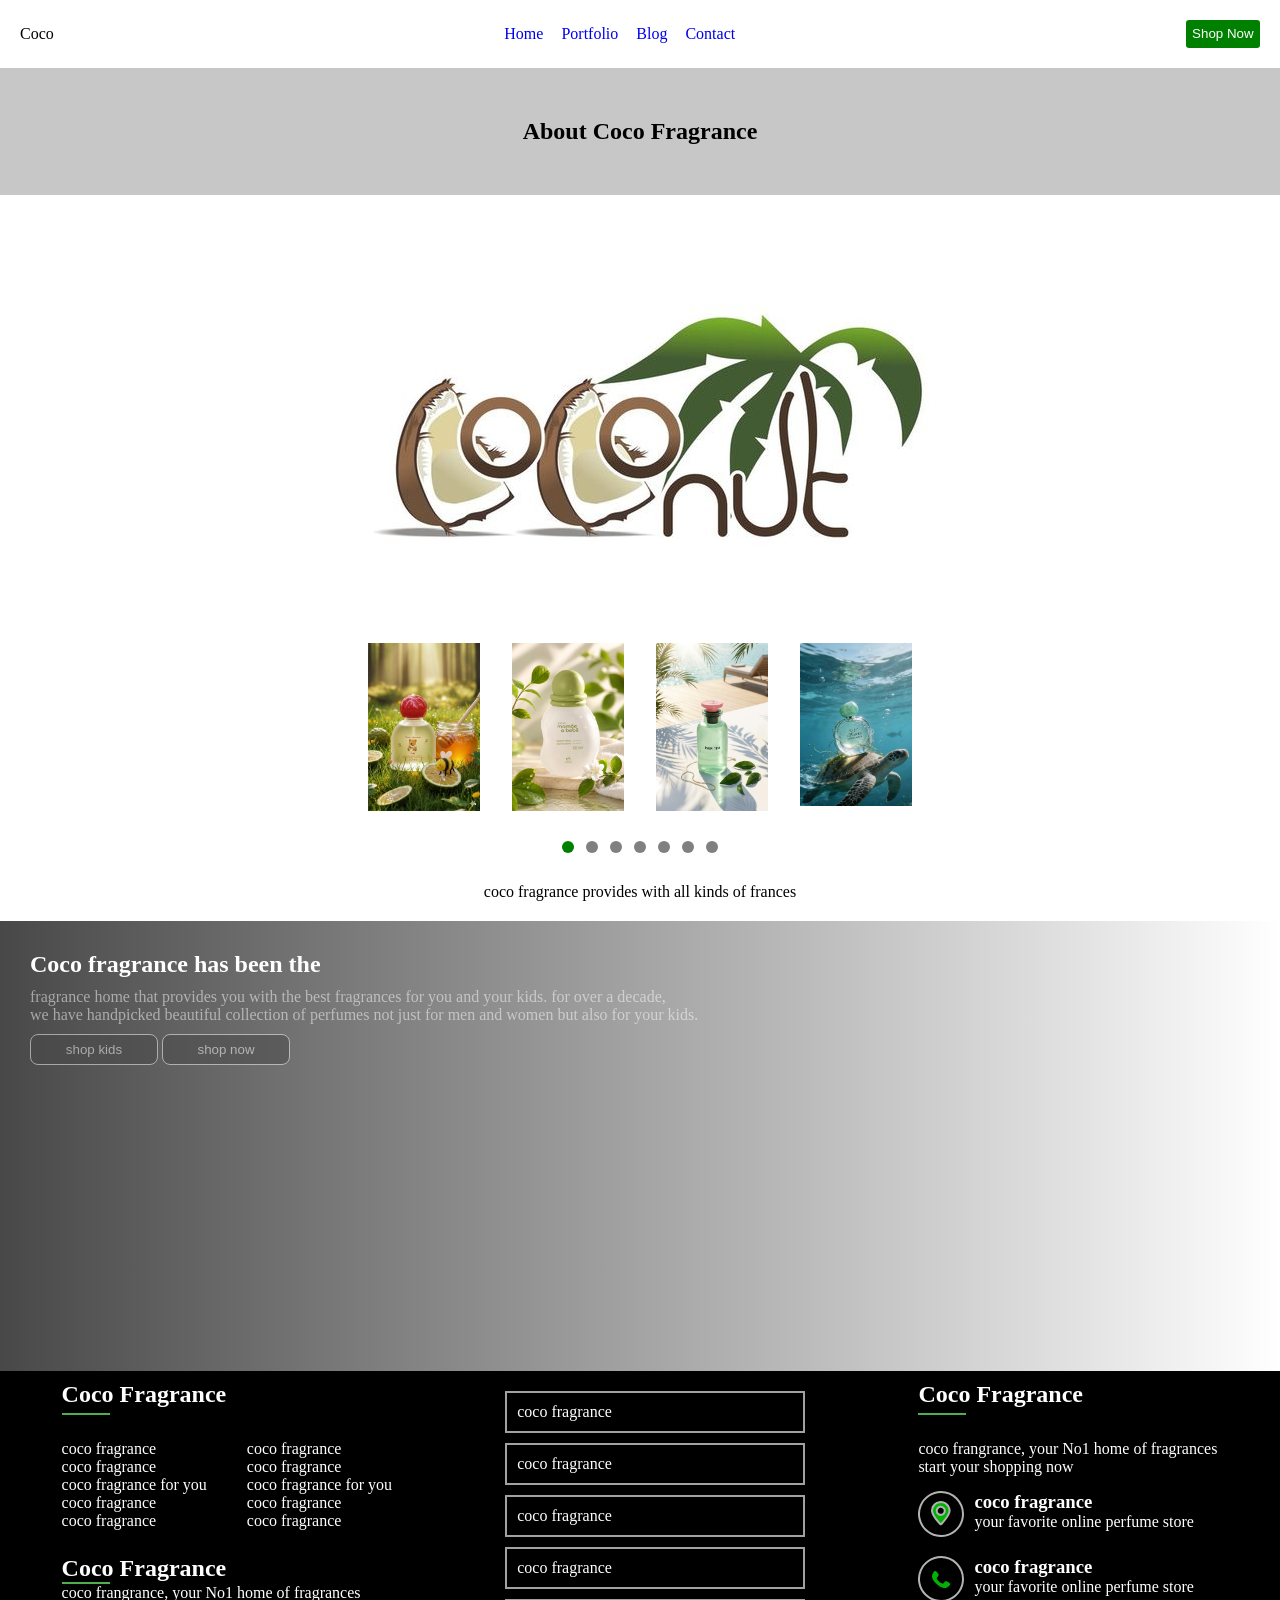
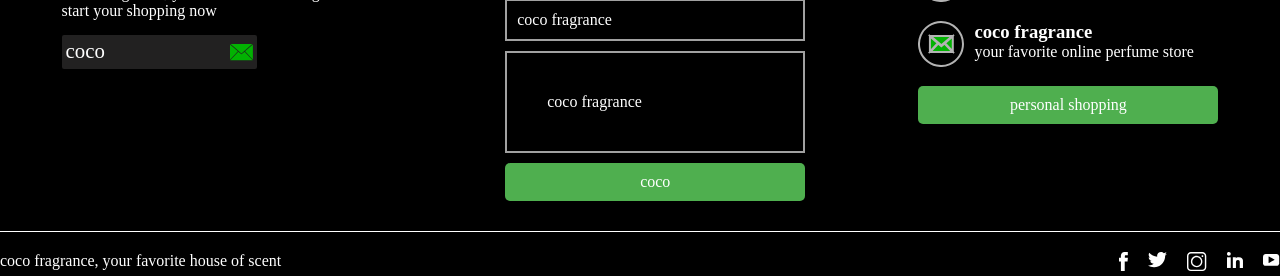
<file: portfolio.html>
<!DOCTYPE html>
<html lang="en">
<head>
    <meta charset="UTF-8">
    <meta name="viewport" content="width=device-width, initial-scale=1.0">
    <title>Document</title>
     <link rel="stylesheet" href="portfolio.css">
</head>
<body id="portfolio">
    <header>
        <section class="header">  
        <div>Coco</div>
        <ul>
            <li><a href="index.html">Home</a></li>
            <li><a href="#portfolio">Portfolio</a></li>
            <li><a href="blog.html">Blog</a></li>
            <li><a href="contact.html">Contact</a></li>
        </ul>  
        <div class="btn">
            <button>Shop Now</button>
        </div>  
        </section>
    </header>
    <main>
        <section class="hero">
            <h1>About Coco Fragrance</h1>
        </section>
        <section class="kids">
            <div class="fig1">
                <figure><img src="img/d.jfif"alt=""></figure>
            </div>
            <div class="fig2">
                <figure>
                    <img src="img/kids1.jfif" alt="">
                </figure>
                <figure>
                    <img src="img/kids2.jfif" alt="">
                </figure>
                <figure>
                    <img src="img/kids3.jfif" alt="">
                </figure>
                <figure>
                    <img src="img/kids4.jfif" alt="">
                </figure>
            </div>
            <div class="circle">
                <span class="dotactive"></span>
                <span class="dot"></span>
                <span class="dot"></span>
                <span class="dot"></span>
                <span class="dot"></span>
                <span class="dot"></span>
                <span class="dot"></span>      
            </div>
            <div>
                <p>coco fragrance provides with all kinds of frances</p>
            </div>
        </section>
        <section class="gradiant">
           <h2>Coco fragrance has been the</h2>
           <p> fragrance home that provides you with the best fragrances for you and your kids. for over a decade, <br>we have handpicked beautiful collection of perfumes not just for men and women but also for your kids.</p>
           <button>shop kids</button>
           <button>shop now</button>
        </section>
        <section class="black"> 
           
            <div class="black1">
                <div>
                    <div class="line1">
                <h2>Coco Fragrance</h2>
                <p class="line"></p>
                </div>
                <div class="coco">
                    <div >
                       <p> coco fragrance</p>
                       <p>coco fragrance</p> 
                       <p> coco fragrance for you</p>
                      <p> coco fragrance </p> 
                      <p> coco fragrance </p> 
                    </div>
                    <div>
                       <p> coco fragrance </p>
                      <p>  coco fragrance </p>
                       <p> coco fragrance for you </p>
                      <p> coco fragrance </p> 
                      <p>  coco fragrance </p>
                    </div>
                </div>
                <div class="line2">
                 <h2>Coco Fragrance</h2>
                <p class="line"></p>
                <p>coco frangrance, your No1 home of fragrances<br> start your shopping now</p>
                <div class="envelop">
                <p>coco</p>
                <span class="change">
                    <svg width="23" height="17" viewBox="0 0 23 17" fill="none" xmlns="http://www.w3.org/2000/svg">
<path fill-rule="evenodd" clip-rule="evenodd" d="M0.22998 16.2197C3.00998 13.2797 5.63 10.5102 8.31 7.66016L11.44 10.3701L14.61 7.67969L22.68 16.2197H0.22998Z" fill="#02B202"/>
<path fill-rule="evenodd" clip-rule="evenodd" d="M0.609985 0H22.25L11.44 9.45996C7.90997 6.35996 4.37999 3.29 0.609985 0Z" fill="#02B202"/>
<path fill-rule="evenodd" clip-rule="evenodd" d="M7.90997 7.2998L0 15.6904V0.400391L7.90997 7.2998Z" fill="#02B202"/>
<path fill-rule="evenodd" clip-rule="evenodd" d="M15 7.2998L22.88 0.419922V15.6396L15 7.2998Z" fill="#02B202"/>
</svg>

</span>
                
                </div>
                </div>
                </div>
                <div class="bottom">
                    <p>coco fragrance</p>
                    <p>coco fragrance</p>
                    <p>coco fragrance</p>
                    <p>coco fragrance</p>
                    <p>coco fragrance</p>
                    <p>coco fragrance</p>
                    <p id="diff">coco</p>
                </div>
                <div >
                    <div class="line1">
                  <h2>Coco Fragrance</h2>
                <p class="line"></p>
                </div>
                <p class="no1">coco frangrance, your No1 home of fragrances<br> start your shopping now<p>
                    <div class="emoji">
                        <div>
                            <span><svg width="46" height="46" viewBox="0 0 46 46" fill="none" xmlns="http://www.w3.org/2000/svg">
<path fill-rule="evenodd" clip-rule="evenodd" d="M31.5008 19.6402C31.4929 20.6593 31.268 21.6652 30.8408 22.5904C30.1057 24.2273 29.2007 25.7821 28.1408 27.2301C26.7319 29.1324 25.2266 30.9615 23.6308 32.71C23.5508 32.8 23.4708 32.9003 23.3808 32.9903C23.3077 33.082 23.215 33.1557 23.1094 33.2066C23.0038 33.2575 22.888 33.2843 22.7708 33.2843C22.6536 33.2843 22.5379 33.2575 22.4323 33.2066C22.3266 33.1557 22.2339 33.082 22.1608 32.9903C21.4508 32.2103 20.7508 31.4402 20.0708 30.6402C18.5215 28.8538 17.1297 26.9366 15.9108 24.9102C15.4005 24.0179 14.943 23.096 14.5408 22.15C13.888 20.6241 13.8239 18.9108 14.3608 17.3404C14.785 15.7497 15.6634 14.3167 16.8889 13.2174C18.1143 12.118 19.6336 11.3996 21.2608 11.15C23.4323 10.7403 25.6782 11.1773 27.5378 12.3712C29.3973 13.565 30.7294 15.4254 31.2608 17.5704C31.4308 18.2404 31.5008 18.9304 31.6108 19.5704L31.5008 19.6402ZM26.7308 19.7701C26.7308 18.979 26.4962 18.2057 26.0567 17.5479C25.6172 16.8901 24.9924 16.3775 24.2615 16.0748C23.5306 15.772 22.7264 15.6929 21.9504 15.8472C21.1745 16.0016 20.4618 16.3826 19.9024 16.942C19.343 17.5014 18.962 18.2139 18.8077 18.9898C18.6533 19.7657 18.7325 20.57 19.0353 21.3009C19.338 22.0318 19.8507 22.6567 20.5085 23.0963C21.1663 23.5358 21.9397 23.7701 22.7308 23.7701C23.2587 23.7701 23.7812 23.6659 24.2685 23.463C24.7558 23.2601 25.1981 22.9626 25.5699 22.588C25.9417 22.2133 26.2358 21.7691 26.435 21.2803C26.6342 20.7916 26.7348 20.2681 26.7308 19.7403V19.7701Z" fill="#02B202"/>
<path fill-rule="evenodd" clip-rule="evenodd" d="M31.5008 19.6402C31.4929 20.6593 31.268 21.6652 30.8408 22.5904C30.1057 24.2273 29.2007 25.7821 28.1408 27.2301C26.7319 29.1324 25.2266 30.9615 23.6308 32.71C23.5508 32.8 23.4708 32.9003 23.3808 32.9903C23.3077 33.082 23.215 33.1557 23.1094 33.2066C23.0038 33.2575 22.888 33.2843 22.7708 33.2843C22.6536 33.2843 22.5379 33.2575 22.4323 33.2066C22.3266 33.1557 22.2339 33.082 22.1608 32.9903C21.4508 32.2103 20.7508 31.4402 20.0708 30.6402C18.5215 28.8538 17.1297 26.9366 15.9108 24.9102C15.4005 24.0179 14.943 23.096 14.5408 22.15C13.888 20.6241 13.8239 18.9108 14.3608 17.3404C14.785 15.7497 15.6634 14.3167 16.8889 13.2174C18.1143 12.118 19.6336 11.3996 21.2608 11.15C23.4323 10.7403 25.6782 11.1773 27.5378 12.3712C29.3973 13.565 30.7294 15.4254 31.2608 17.5704C31.4308 18.2404 31.5008 18.9304 31.6108 19.5704L31.5008 19.6402ZM26.7308 19.7701C26.7308 18.979 26.4962 18.2057 26.0567 17.5479C25.6172 16.8901 24.9924 16.3775 24.2615 16.0748C23.5306 15.772 22.7264 15.6929 21.9504 15.8472C21.1745 16.0016 20.4618 16.3826 19.9024 16.942C19.343 17.5014 18.962 18.2139 18.8077 18.9898C18.6533 19.7657 18.7325 20.57 19.0353 21.3009C19.338 22.0318 19.8507 22.6567 20.5085 23.0963C21.1663 23.5358 21.9397 23.7701 22.7308 23.7701C23.2587 23.7701 23.7812 23.6659 24.2685 23.463C24.7558 23.2601 25.1981 22.9626 25.5699 22.588C25.9417 22.2133 26.2358 21.7691 26.435 21.2803C26.6342 20.7916 26.7348 20.2681 26.7308 19.7403V19.7701Z" stroke="#B3B3B3" stroke-width="2" stroke-miterlimit="10"/>
<path d="M45 23C45 27.3512 43.7097 31.6048 41.2923 35.2227C38.8749 38.8405 35.439 41.6606 31.419 43.3257C27.399 44.9908 22.9756 45.4265 18.708 44.5776C14.4404 43.7288 10.5204 41.6334 7.44368 38.5566C4.36692 35.4799 2.27162 31.5596 1.42274 27.292C0.573868 23.0244 1.00951 18.601 2.67463 14.5811C4.33976 10.5611 7.1596 7.1254 10.7775 4.70801C14.3954 2.29062 18.6488 1 23 1C28.8348 1 34.4305 3.31805 38.5563 7.44385C42.6821 11.5696 45 17.1652 45 23Z" stroke="#B3B3B3" stroke-width="2" stroke-miterlimit="10"/>
</svg>
</span>
                        </div>
                        <div>
                            <h3>coco fragrance</h3>
                            <p>your favorite online perfume store</p>
                        </div>
                    </div>  
                    <div class="emoji">
                        <div>
                            <span><svg width="46" height="46" viewBox="0 0 46 46" fill="none" xmlns="http://www.w3.org/2000/svg">
<path d="M45 23C45 27.3512 43.7097 31.6043 41.2923 35.2222C38.8749 38.84 35.439 41.6601 31.419 43.3252C27.399 44.9903 22.9756 45.426 18.708 44.5771C14.4404 43.7283 10.5204 41.6329 7.44368 38.5562C4.36692 35.4794 2.27162 31.5596 1.42274 27.292C0.573868 23.0244 1.00951 18.6005 2.67463 14.5806C4.33976 10.5606 7.1596 7.12491 10.7775 4.70752C14.3954 2.29013 18.6488 1 23 1C28.8348 1 34.4305 3.31756 38.5563 7.44336C42.6821 11.5692 45 17.1652 45 23Z" stroke="#B3B3B3" stroke-width="2" stroke-miterlimit="10"/>
<path fill-rule="evenodd" clip-rule="evenodd" d="M14 20.1288C14.0116 20.9399 14.1674 21.742 14.46 22.4985C14.7169 23.2007 15.0524 23.8716 15.46 24.4985C15.941 25.2322 16.4865 25.9217 17.09 26.5585C17.7408 27.2459 18.4319 27.8936 19.16 28.4985C19.9974 29.2161 20.8939 29.8619 21.84 30.4286C22.5662 30.8626 23.3332 31.2244 24.13 31.5087C24.6918 31.6977 25.2715 31.8285 25.86 31.8989C26.6872 31.9992 27.5261 31.9379 28.33 31.7187C29.1004 31.4982 29.8136 31.1127 30.42 30.5888C30.7109 30.3361 30.9756 30.0543 31.21 29.7485C31.37 29.5485 31.55 29.3589 31.72 29.1689C31.8563 29.01 31.9676 28.831 32.05 28.6386C32.1192 28.4785 32.149 28.3043 32.1368 28.1303C32.1246 27.9563 32.0708 27.7875 31.98 27.6386C31.7944 27.3332 31.5496 27.0682 31.26 26.8588C30.8767 26.5649 30.4759 26.2944 30.06 26.0488C29.7669 25.8551 29.4631 25.6779 29.15 25.5185C28.8369 25.3587 28.4986 25.2537 28.15 25.2084C27.9141 25.1752 27.6738 25.1958 27.4469 25.2685C27.22 25.3412 27.0126 25.4646 26.84 25.6288C26.63 25.8188 26.45 26.0487 26.25 26.2587C26.0668 26.4657 25.8997 26.6865 25.75 26.9189C25.5648 27.1923 25.2882 27.3904 24.97 27.4785C24.7018 27.5536 24.4182 27.5536 24.15 27.4785C23.7762 27.3919 23.4185 27.2471 23.09 27.0488C22.5059 26.7093 21.9536 26.3178 21.44 25.8788C20.9439 25.4711 20.4731 25.0336 20.03 24.5688C19.6392 24.157 19.3031 23.6964 19.03 23.1987C18.8744 22.9253 18.7789 22.6217 18.75 22.3085C18.736 22.1275 18.7589 21.9458 18.8173 21.7739C18.8758 21.602 18.9686 21.4435 19.09 21.3085L19.26 21.1288C19.5384 20.8872 19.7929 20.619 20.02 20.3286C20.1577 20.1705 20.2846 20.0035 20.4 19.8286C20.522 19.6204 20.5968 19.388 20.6193 19.1479C20.6417 18.9077 20.6113 18.666 20.53 18.4389C20.3997 18.0465 20.1998 17.6806 19.94 17.3588C19.63 16.9688 19.31 16.5884 18.94 16.2084C18.7156 15.9341 18.4644 15.6828 18.19 15.4584C17.9955 15.2947 17.776 15.1634 17.54 15.0688C17.3517 14.9993 17.1482 14.982 16.951 15.019C16.7538 15.056 16.5703 15.1458 16.42 15.2787C16.27 15.4087 16.14 15.5684 16 15.7084L15.36 16.4086C14.6348 17.2562 14.1787 18.3006 14.05 19.4086C14 19.6886 14 19.9088 14 20.1288Z" fill="#02B202"/>
                    </svg>
                    </span>
                        </div>
                        <div >
                            <h3>coco fragrance</h3>
                            <p>your favorite online perfume store</p>
                        </div>
                    </div>  
                    <div class="emoji">
                        <div>
                            <span><svg width="46" height="46" viewBox="0 0 46 46" fill="none" xmlns="http://www.w3.org/2000/svg">
<path fill-rule="evenodd" clip-rule="evenodd" d="M12.16 31.1099L20.24 22.5498L23.37 25.25L26.53 22.5596L34.6 31.1099H12.16Z" fill="#02B202"/>
<path fill-rule="evenodd" clip-rule="evenodd" d="M12.55 14.8896H34.19L23.39 24.3496L12.55 14.8896Z" fill="#02B202"/>
<path fill-rule="evenodd" clip-rule="evenodd" d="M19.83 22.1797L11.92 30.5796V15.2998L19.83 22.1797Z" fill="#02B202"/>
<path fill-rule="evenodd" clip-rule="evenodd" d="M26.92 22.1797L34.8 15.3096V30.5298L26.92 22.1797Z" fill="#02B202"/>
<path fill-rule="evenodd" clip-rule="evenodd" d="M12.16 31.1099L20.24 22.5498L23.37 25.25L26.53 22.5596L34.6 31.1099H12.16Z" stroke="#B3B3B3" stroke-width="2" stroke-miterlimit="10"/>
<path fill-rule="evenodd" clip-rule="evenodd" d="M12.55 14.8896H34.19L23.39 24.3496L12.55 14.8896Z" stroke="#B3B3B3" stroke-width="2" stroke-miterlimit="10"/>
<path fill-rule="evenodd" clip-rule="evenodd" d="M19.83 22.1797L11.92 30.5796V15.2998L19.83 22.1797Z" stroke="#B3B3B3" stroke-width="2" stroke-miterlimit="10"/>
<path fill-rule="evenodd" clip-rule="evenodd" d="M26.92 22.1797L34.8 15.3096V30.5298L26.92 22.1797Z" stroke="#B3B3B3" stroke-width="2" stroke-miterlimit="10"/>
<path d="M45 23C45 27.3512 43.7097 31.6043 41.2923 35.2222C38.8749 38.84 35.439 41.6601 31.419 43.3252C27.399 44.9903 22.9756 45.426 18.708 44.5771C14.4404 43.7283 10.5204 41.6329 7.44368 38.5562C4.36692 35.4794 2.27162 31.5596 1.42274 27.292C0.573868 23.0244 1.00951 18.6005 2.67463 14.5806C4.33976 10.5606 7.1596 7.12491 10.7775 4.70752C14.3954 2.29013 18.6488 1 23 1C28.8348 1 34.4305 3.31756 38.5563 7.44336C42.6821 11.5692 45 17.1652 45 23Z" stroke="#B3B3B3" stroke-width="2" stroke-miterlimit="10"/>
</svg>
</span>
                        </div>
                        <div>
                            <h3>coco fragrance</h3>
                            <p>your favorite online perfume store</p>
                        </div>
                    </div> 
                    <p class="last">personal shopping</p> 
                </div>
            </div>
        <div class="footer">
       <p></p> 
       </div>
       <div class="social">
        <div >
        <p>coco fragrance, your favorite house of scent</p>
        </div>
        <div class="socials">
        <p><svg width="9" height="20" viewBox="0 0 9 20" fill="none" xmlns="http://www.w3.org/2000/svg">
<path d="M5.84998 5.74185V4.19204C5.8337 4.07425 5.84361 3.95403 5.87891 3.84048C5.9142 3.72693 5.97402 3.62263 6.0542 3.53482C6.13438 3.447 6.23289 3.37812 6.34277 3.33267C6.45266 3.28722 6.57128 3.2666 6.69006 3.27212H8.82996V0.0123566H5.89001C5.35361 -0.0315024 4.81405 0.0416915 4.30884 0.2272C3.80363 0.412709 3.34491 0.706016 2.96436 1.08658C2.5838 1.46713 2.29049 1.92609 2.10498 2.4313C1.91947 2.93651 1.84616 3.47595 1.89001 4.01236V5.73208H0V9.54165H1.91003V19.0622H5.71997V9.54165H8.54004L8.89001 5.73208L5.84998 5.74185Z" fill="white"/>
</svg>
</p>
        <p><svg width="19" height="16" viewBox="0 0 19 16" fill="none" xmlns="http://www.w3.org/2000/svg">
<path d="M18.64 1.91027C17.9968 2.16374 17.3252 2.33787 16.64 2.42981C17.4063 1.97318 17.9924 1.26708 18.3 0.429805C18.3026 0.419159 18.3021 0.408015 18.2988 0.397579C18.2955 0.387143 18.2895 0.378423 18.2812 0.371212C18.273 0.364 18.2629 0.359443 18.2521 0.35754C18.2413 0.355637 18.2302 0.356515 18.22 0.360469C17.4898 0.765699 16.7 1.0522 15.88 1.21008C15.508 0.827919 15.0634 0.524322 14.5723 0.316524C14.0811 0.108727 13.5533 0.000963648 13.02 0.000117821C11.9927 -0.00787999 11.0041 0.391581 10.2711 1.11145C9.53813 1.83131 9.12055 2.81265 9.10999 3.83996C9.11024 4.13671 9.14717 4.43217 9.21997 4.71984C7.68287 4.64026 6.17879 4.24412 4.80212 3.55578C3.42545 2.86745 2.2059 1.90178 1.21997 0.719844C0.88301 1.29613 0.706874 1.95267 0.709961 2.62023C0.707581 3.24246 0.857723 3.85551 1.14709 4.40637C1.43647 4.95722 1.8563 5.42927 2.37 5.78039C1.79369 5.74524 1.23134 5.58851 0.719971 5.32043C0.750399 5.7999 0.841133 6.27379 0.98999 6.73059C1.23915 7.33052 1.63069 7.86083 2.13074 8.27551C2.63079 8.69019 3.2243 8.97663 3.85999 9.11047C3.53274 9.19198 3.1972 9.23549 2.85999 9.24035C2.62534 9.24092 2.39116 9.2203 2.16003 9.17981C2.42004 9.92734 2.90026 10.5795 3.53748 11.0489C4.17469 11.5184 4.93898 11.7839 5.72998 11.8107C4.34993 12.8594 2.66335 13.4245 0.930054 13.42C0.610054 13.42 0.3 13.42 0 13.42C1.7957 14.5524 3.87712 15.1488 6 15.1398C8.68233 15.1942 11.2899 14.2541 13.3201 12.5001C15.0994 10.9219 16.3347 8.82201 16.85 6.50012C17.0236 5.73882 17.1141 4.96063 17.12 4.17981C17.12 4.01981 17.12 3.84981 17.12 3.67981C17.8279 3.18027 18.4467 2.56565 18.9501 1.86047C18.9434 1.81936 18.9207 1.78231 18.887 1.75793C18.8532 1.73355 18.8111 1.72396 18.77 1.73059C18.7289 1.73722 18.6921 1.75933 18.6677 1.79309C18.6433 1.82684 18.6334 1.86917 18.64 1.91027Z" fill="white"/>
</svg>
</p>
        <p><svg width="20" height="20" viewBox="0 0 20 20" fill="none" xmlns="http://www.w3.org/2000/svg">
<path d="M9.64001 15.3009C10.7773 15.3009 11.8889 14.963 12.8345 14.3312C13.7801 13.6994 14.5171 12.8018 14.9523 11.7511C15.3875 10.7005 15.5013 9.54425 15.2794 8.42886C15.0576 7.31347 14.51 6.28868 13.7058 5.48453C12.9017 4.68037 11.8771 4.13315 10.7617 3.91128C9.64633 3.68942 8.49025 3.80323 7.43958 4.23843C6.3889 4.67364 5.49083 5.41004 4.85901 6.35562C4.22719 7.3012 3.89001 8.41369 3.89001 9.55093C3.89266 11.0751 4.49926 12.5357 5.57703 13.6134C6.65479 14.6912 8.11583 15.2983 9.64001 15.3009ZM5.28992 9.55093C5.28992 8.69058 5.54509 7.84929 6.02307 7.13394C6.50106 6.41859 7.18048 5.86064 7.97534 5.5314C8.7702 5.20216 9.64483 5.11649 10.4886 5.28433C11.3325 5.45218 12.1075 5.8664 12.7158 6.47476C13.3242 7.08312 13.7385 7.85848 13.9064 8.7023C14.0742 9.54612 13.9881 10.4201 13.6588 11.215C13.3296 12.0099 12.772 12.6892 12.0566 13.1671C11.3413 13.6451 10.5004 13.9005 9.64001 13.9005C8.48713 13.8979 7.38223 13.4384 6.56702 12.6232C5.75181 11.808 5.29256 10.7038 5.28992 9.55093Z" fill="white"/>
<path d="M15.37 19.0908H3.8999C2.86556 19.0908 1.8736 18.6796 1.14221 17.9482C0.41082 17.2169 0 16.2248 0 15.1904V3.90039C0.00263994 2.86686 0.414321 1.87633 1.14514 1.14551C1.87596 0.414687 2.86637 0.00263994 3.8999 0H15.37C16.4035 0.00263994 17.3939 0.414687 18.1248 1.14551C18.8556 1.87633 19.2674 2.86686 19.27 3.90039V15.1904C19.27 16.2248 18.8591 17.2169 18.1277 17.9482C17.3963 18.6796 16.4043 19.0908 15.37 19.0908ZM3.8999 1.4209C3.24298 1.42353 2.61381 1.68489 2.14929 2.14941C1.68477 2.61393 1.42255 3.24346 1.41992 3.90039V15.1904C1.41992 15.8491 1.68095 16.4806 2.14575 16.9473C2.61056 17.4139 3.24125 17.678 3.8999 17.6807H15.37C16.0287 17.678 16.6593 17.4139 17.1241 16.9473C17.589 16.4806 17.85 15.8491 17.85 15.1904V3.90039C17.8473 3.24346 17.5852 2.61393 17.1207 2.14941C16.6562 1.68489 16.0269 1.42353 15.37 1.4209H3.8999Z" fill="white"/>
<path d="M15.46 3.19049C15.28 3.19049 15.104 3.24381 14.9544 3.34381C14.8047 3.4438 14.6882 3.58573 14.6193 3.75201C14.5504 3.91829 14.5324 4.10185 14.5675 4.27838C14.6027 4.4549 14.6893 4.61693 14.8166 4.7442C14.9438 4.87146 15.106 4.95811 15.2825 4.99322C15.459 5.02833 15.642 5.01034 15.8083 4.94146C15.9745 4.87259 16.1166 4.75615 16.2166 4.6065C16.3166 4.45685 16.37 4.28062 16.37 4.10064C16.3714 3.98077 16.3488 3.86204 16.3035 3.75103C16.2582 3.64002 16.1913 3.53893 16.1065 3.45416C16.0217 3.36939 15.9209 3.30215 15.8099 3.25689C15.6988 3.21164 15.5799 3.18915 15.46 3.19049Z" fill="white"/>
</svg>
</p>
        <p><svg width="16" height="16" viewBox="0 0 16 16" fill="none" xmlns="http://www.w3.org/2000/svg">
<path d="M3.71997 5.32031H0V15.9502H3.71997V5.32031Z" fill="white"/>
<path d="M1.86997 0C1.5021 0 1.14252 0.109097 0.836646 0.313477C0.530771 0.517856 0.292366 0.808567 0.151587 1.14844C0.0108085 1.48831 -0.026016 1.86185 0.0457525 2.22266C0.117521 2.58346 0.29466 2.91468 0.554786 3.1748C0.814911 3.43493 1.14637 3.6128 1.50718 3.68457C1.86798 3.75634 2.24189 3.7189 2.58176 3.57812C2.92163 3.43735 3.2121 3.19943 3.41648 2.89355C3.62086 2.58768 3.72996 2.22822 3.72996 1.86035C3.72996 1.36705 3.53397 0.89374 3.18516 0.544922C2.83634 0.196104 2.36327 0 1.86997 0Z" fill="white"/>
<path d="M15.96 8.58008C15.71 6.58008 14.71 5.32031 11.96 5.32031C10.03 5.32031 9.26996 5.6102 8.82996 6.4502V5.32031H5.82996V15.9502H8.93005V10.3799C8.93005 8.98988 9.20005 7.93945 10.9301 7.93945C12.6601 7.93945 12.76 9.23973 12.76 10.4697V15.9502H15.96C15.96 15.9502 16.02 9.05008 15.96 8.58008Z" fill="white"/>
</svg>
</p>
        <p><svg width="17" height="12" viewBox="0 0 17 12" fill="none" xmlns="http://www.w3.org/2000/svg">
<path d="M13.45 0H2.72998C1.22224 0 0 1.22273 0 2.73047V9.12988C0 10.6376 1.22224 11.8604 2.72998 11.8604H13.45C14.9577 11.8604 16.1801 10.6376 16.1801 9.12988V2.73047C16.1801 1.22273 14.9577 0 13.45 0Z" fill="white"/>
<path d="M11.38 5.95997L5.96999 8.87989C5.92863 8.90262 5.88205 8.91497 5.83486 8.91407C5.78767 8.91318 5.74154 8.89929 5.70107 8.87501C5.6606 8.85073 5.62727 8.81662 5.60427 8.7754C5.58127 8.73419 5.5695 8.68783 5.57009 8.64064V2.78029C5.57122 2.73394 5.58423 2.68829 5.60793 2.64845C5.63163 2.60861 5.66516 2.57585 5.70534 2.55275C5.74553 2.52964 5.79107 2.51706 5.83742 2.51661C5.88378 2.51617 5.92937 2.52846 5.96999 2.55079L11.38 5.49025C11.4216 5.51378 11.4563 5.54759 11.4804 5.58888C11.5044 5.63017 11.5171 5.6778 11.5171 5.7256C11.5171 5.77339 11.5044 5.82005 11.4804 5.86134C11.4563 5.90263 11.4216 5.93644 11.38 5.95997Z" fill="black"/>
</svg>
</p>
        </div>
       </div>
        </section>

    </main>
    <footer>
        
    </footer>
    
</body>
</html>
</file>
<file: main.css>
*{
    padding: 0;
    margin: 0;
    box-sizing: border-box;
}
img{
    display: block;
    width: 100%;
    height: auto;
}
header{
   position: sticky;
    top: 0;
      z-index: 1;
}
.header{
    padding: 20px;
    display: flex;
   justify-content: space-between;
    align-items: center;
    background-color: white;
   
    
}
header ul {
    display: flex;
    gap: 10px;
    
}
header ul li{
    list-style-type: none;

   
}
header ul li :nth-child(1){
    margin-left: 8px;
}

header ul li a{
    text-decoration: none;
   
}

.btn button{
    white-space: nowrap;
    border-radius: 3px;
    padding: 0.5vw;
    border: none;
    background-color: green;
    color: white;
    margin-left: 8px;
}
.hero{
    
    line-height: 1.5;
    height: 90vh;
    padding: 200px;
    text-align: center;
    background-color: black;
    background-image:url(img/img.jfif);
    background-size:contain ;
   background-repeat: no-repeat;
   background-attachment: fixed;
   background-position: center;
  
}
.hero h2{
    font-style: italic;
    white-space: nowrap;
    font-size:clamp(1.1rem,1vw,3rem);
    color: white;
    margin-bottom: 40px;
    font-weight: bolder;
}
.green{
    margin-bottom: 8px;
    background-color: green;
   padding: 9px;
   display: inline-block;
     width: 150px;
}
.white{
    background-color: white;
     padding: 9px;
     display: inline-block;
     width: 150px;
}
.about{
    display: flex;
    flex-direction: column;
    
    
}
.info{
    display: flex;
    margin: auto;
   width: 90%;
    margin-top: 1rem;
    line-height: 2;
   
    
}
.coco{
    display: flex;
    justify-content:space-around ;
    background-color: rgb(96, 117, 96);
    color: white;
    padding: 15px;
}
.images{
    display: flex;
    flex-direction: column;
    gap: 15px;
    margin-left:30rem;
}
.images figure{
    width: 100%;
    max-width: 15rem;
    text-align: center;
    
    
}
.images2{
    display: flex;
    gap: 10px;
}
.center button{
    margin-top: 10px;
    margin-bottom: 10px;
    border-radius: 5px;
    padding: 0.5vw;
    border: none;
    background-color: green;
    color: white;
}
.center p{
    font-style: italic;
}

.women{
    display: flex;
    flex-direction: column;
    align-items: center;
    
    
}
.heading{
   line-height: 2;   
   white-space: nowrap;
   font-size:clamp(0.8rem,1vw,1rem);
}
.spicy{
    display: flex;
    gap: 10rem;
}
.spicy figure{
    width: 100%;
    max-width: 20rem;
    text-align: center;
}
.spicy figure figcaption{
   font-size:1.4rem;
   font-weight: bolder;
}
.see{
    margin-top: 5px;
    font-size: 0.8rem;
}
.men{
    background-color:black;
    background-image: url(img/men.jfif);
    background-attachment: fixed;
    background-repeat: no-repeat;
   padding: 20px;
    background-position:center;
  margin-top: 40px;
   height: 90vh;
}
.men div{
    margin-top: 50px;
    width: 30%;
    text-align: left;
    color:black;
    background-color: white;
    padding: 8px;
}
.men div h2{
    margin-bottom: 5px;
}
.men div button{
    border-radius: 3px;
    margin-top: 8px;
    padding: 0.5vw;
    background-color: green;
    color: white;
    border: none;
}
.mcollection{
    padding: 20px;
    display: flex;
    flex-direction: column;
    align-items: center;
}
.menwrite{
    text-align: center;
    margin-top: 15px;
    font-size: 1.5rem;
}
.menimg{
    display: flex;
    flex-direction: column;
    gap: 90px;
    margin-top: 30px;
}
.ind{
   display: flex;
   gap: 10rem;
}
.ind figure{
    width: 100%;
    max-width: 10rem;
    text-align: center;
}
.menbtn{
    margin-top: 15px;
    
}
.menbtn button{
    border-radius: 3px;
   padding: 0.5vw;
   background-color: green;
   border: none;
   color: white;
   text-align: center;
  
}
.uni{
    display: flex;
    flex-direction: column;
    align-items: center;
    background-color: rgb(192, 184, 184);
    margin-top: 5rem;
    padding:50px;
}

.uniwrite{
    display: flex;
    gap: 35rem;
}
.run button{
    padding: 0.5vw;
    width: 5rem;
    background-color: green;
    border: none;
    color: white;
}
  .h4{
    font-size: 1.4rem;
    font-weight: bolder;
  }  

.uniimg{
    display: flex;
    gap: 10rem;
    margin-top:9px;

}
.uniimg figure{
    width: 100%;
    max-width: 10rem;

}
.uniimg figure figcaption{
    text-align: center;

}
.contact{
    background-color: rgb(90, 89, 89);
    display: flex;
    gap: 4rem;
    color: white;
    padding: 20px;
   

}
.seperate{
    margin-bottom: 15px;
}
.join{
    display: flex;
    flex-direction: column;
    gap: 100px;
}
.test,.test1,.test2,.test3{
    display: flex;
    gap: 8px;
    margin-bottom: 15px;
}
.test::before{
    content:'📍' ;
    display: block;
    background-color: rgb(95, 163, 95);
    padding: 0.5vw;
    width:1.5rem;
    
   
}
.test1::before{
     content:'📞' ;
    display: block;
    background-color: rgb(95, 163, 95);
    padding: 0.5vw;
    width:1.5rem;
     
}
.test2::before{
    content:'📧' ;
    display: block;
    background-color: rgb(95, 163, 95);
    padding: 0.5vw;
    width:1.5rem;
}
.test3::before{
    content:'⏱️' ;
    display: block;
    background-color: rgb(95, 163, 95);
    padding: 0.5vw;
    width:1.5rem;
    
}

.spread{
    display: flex;
    justify-content: space-between;
    margin-top: 15px;
}
.child{
    background-color: white;
    color:black;
    width: 70%;
    padding:0.5vw;
}
.child1{
    margin-left:1rem;
    background-color: white;
    color:black;
    width: 70%;
    padding:0.5vw;
}
.child2{
    background-color: white;
    color:black;
    width: 100%;
    padding:3vw;
    margin-top: 10px;
    text-align: start;
}
.child3{
    
    background-color: white;
    color:black;
    width: 100%;
    padding:0.5vw;
    margin-top: 10px;
    background-color: rgb(95, 163, 95) ;
    text-align: center;
    color: white;
}
@media (max-width:1070px) {
    .about{
    display: flex;
    flex-direction: column;
    padding: 20px;
    
}
.info{
    display: flex;
    flex-direction: column;
    align-items: center;
    margin: auto;
}
.center{
    margin: auto;
}
.images figure{
    width: 100%;
    max-width: 50rem;
    text-align: center;
    
    
}
 .images{
    display: flex;
    flex-direction: column;
   margin: auto;
   padding: 1rem;
   
}   
}
@media (max-width:569px){
    .spicy{   
    display: flex;
    gap: 3rem;

    }
    .center button{
       margin-left: 100px;
       
    }
    .ind{
   display: flex;
   gap: 2rem;
}
.run{
    display: none;
}
.uniimg{
    display: flex;
    gap: 3rem;
    margin-top:9px;

}
.uniimg figure{
    width: 100%;
    max-width: 15rem;

}



}
@media (max-width:612px){
    .test::before{
    content:'📍' ;
    display: block;
    background-color: rgb(95, 163, 95);
    padding: 0.5vw;
    width:2rem;
    height: 30px;
    text-align: center;
    
   
}
.test1::before{
     content:'📞' ;
    display: block;
    background-color: rgb(95, 163, 95);
    padding: 0.5vw;
   width:2rem;
    height: 30px;
    text-align: center;
     
}
.test2::before{
    content:'📧' ;
    display: block;
    background-color: rgb(95, 163, 95);
    padding: 0.5vw;
    width:1.5rem;
}
.test3::before{
    content:'⏱️' ;
    display: block;
    background-color: rgb(95, 163, 95);
    padding: 0.5vw;
    width:2rem;
    height: 30px;
    text-align: center;
    

}


}
</file>
<file: blog.css>
*{
    padding: 0;
    margin: 0;
    box-sizing: border-box;
}
img{
    display: block;
    width: 100%;
    height: auto;
}
header{
   position: sticky;
    top: 0;
     z-index: 1;
}
.header{
    padding: 20px;
    display: flex;
    justify-content: space-between;
    align-items: center;
    background-color: white;
    
}
header ul {
    display: flex;
    gap: 10px;
    
}
header ul li{
    list-style-type: none;
   
}
header ul li :nth-child(1){
    margin-left: 8px;
}
header ul li a{
    text-decoration: none;
   
}
.btn button{
    margin-left: 8px;
    border-radius: 3px;
    padding: 0.5vw;
    border: none;
    background-color: green;
    color: white;
    white-space: nowrap;
}
.all{
    display: flex;
    flex-direction: column;
    align-items: center;
    gap: 1rem;
   
}
.womensec, .kidssec, .mensec,.unisxx{
    display: flex;
    gap:5rem;
    margin: auto;
    justify-content: center;
    margin-bottom: 30px;
    
}
.womensec figure{
    width: 100%;
  max-width: 15vw;
}
.womensec figure figcaption{
    font-size:clamp(1rem, 1vw, 3rem);
    font-weight: bolder;
    white-space: nowrap;
    line-height: 2;
    text-align: center;
}
.womensec figure p{
    font-size:clamp(0.7rem, 1vw, 1rem);
   
}
.kidssec figure{
    width: 100%;
    max-width: 15vw;
}
.mensec figure{
    width: 100%;
    max-width: 15vw;
}
.unisxx figure{
    width: 100%;
    max-width: 15vw;
}
.kidssec figure figcaption{
    font-size:clamp(1rem, 1vw, 3rem);
    font-weight: bolder;
    white-space: nowrap;
    line-height: 2;
     text-align: center;

}
.mensec figure figcaption{
   font-size:clamp(1rem, 1vw, 3rem);
    font-weight: bolder;
    white-space: nowrap;
    line-height: 2;
    text-align: center;
}
.unisxx figure figcaption{
   font-size:clamp(1rem, 1vw, 3rem);
    font-weight: bolder;
    white-space: nowrap;
    line-height: 2;
    text-align: center;
}
.green{
    white-space: nowrap;
    margin-top: 10px;
    font-size: 0.5rem;
    color: green;

}
.number{
    display: flex;
    gap: 10px;
    margin-bottom: 20px;
   
}
.coconut{
    background-color: rgb(201, 199, 199);
    padding: 30px;
    width: 100%;
    text-align: center;
}

.number p{
    background-color: white;
    border: 2px solid white;
    padding: 5px;
    width: 25px;
    height: 25px;
    box-shadow: 0 8px 10px -2px;
    text-align: center;
}
#diff{
    background-color: green;
    border: none;
}
.black{
    
    background-color: black;
    color: white;
}
.black1{
    display: flex;
    justify-content: space-around;
    padding: 10px;
    margin-top: 90px;
}
.coco{
    display: flex;
    gap: 40px;
}
.line{
    border-bottom:2px solid rgb(79, 175, 79);
    width: 3rem;
}
.line1{
    margin-bottom: 25px;
}
.line1 h2{
    margin-bottom: 5px;
}
.line2{
      margin-top: 25px;
}
.envelop{
    display: flex;
   justify-content: space-between;
    background-color: rgb(34, 33, 33);
     padding: 4px;
     margin-top: 15px;
     width:195px;
     border-radius: 2px;
}
.envelop p{
    font-size: 1.3rem;

}
.change{
    margin-top: 5px;
}
.bottom{
    background-color: rgb(30, 29, 29);
    padding: 10px;
   
   

}

.bottom p{
    border: 2px solid hsl(0, 0%, 63%)  ;
    width:300px;
    margin-bottom: 10px;
    white-space: nowrap;
    padding: 10px;
   
}
.bottom :nth-child(6){
    padding: 40px;
}
#diff{
    text-align: center;
    background-color: rgb(79, 175, 79);
    border: none;
    border-radius: 5px;
    opacity: 1;
}
.no1{
    margin-bottom: 15px;
}
.emoji{
    margin-bottom: 15px;
    display: flex;
    gap: 10px;
}
.last{
    background-color:rgb(79, 175, 79) ;
    padding: 10px;
    width: 300px;
    text-align: center;
    border-radius: 5px;
}
.footer p{
   border-bottom: 1px solid white;
}
.social{
    display: flex;
    justify-content: space-between;
    margin-top: 20px;
}
.socials{
    display: flex;
    gap: 20px;
}
@media (max-width:526px){
    
.womensec figure{
    width: 100%;
  max-width: 20vw;
}
.kidssec figure{
    width: 100%;
    max-width: 20vw;
}
.mensec figure{
    width: 100%;
    max-width: 20vw;
}
.unisxx figure{
    width: 100%;
    max-width: 20vw;
}
.womensec figure figcaption{
     font-size:clamp(0.8rem, 1vw, 3rem);
    white-space: nowrap;
    line-height: 2;
}
.kidssec figure figcaption{
    font-size:clamp(0.8rem, 1vw, 3rem);
    font-weight: bolder;
    white-space: nowrap;
    line-height: 2;

}
.mensec figure figcaption{
   font-size:clamp(0.8rem, 1vw, 3rem);
    font-weight: bolder;
    white-space: nowrap;
    line-height: 2;

}
.unisxx figure figcaption{
   font-size:clamp(0.8rem, 1vw, 3rem);
    font-weight: bolder;
    white-space: nowrap;
    line-height: 2;

}
.womensec figure p{
    display: none;
   
}
.kidssec figure p{
    display: none;
}
.mensec figure p{
    display: none;
}
.unisxx figure p{
    display: none;
}
    
}
@media (max-width:1012px){
    .black{
    background-color: black;
    color: white;
    white-space: nowrap;
}
    .black1{
    display: flex;
    gap: 20px;
    flex-direction: column;
   align-items: center;  
}
.coco{
    display: flex;
    gap: 40px;
}
.line{
    border-bottom:2px solid rgb(79, 175, 79);
    width: 3rem;
}
.line1{
    margin-bottom: 25px;
}
.line1 h2{
    margin-bottom: 5px;
}
.line2{
      margin-top: 25px;
}
.envelop{
    display: flex;
   justify-content: space-between;
    background-color: rgb(34, 33, 33);
     padding: 4px;
     margin-top: 15px;
     width:195px;
     border-radius: 2px;
}
.envelop p{
    font-size: 1.3rem;

}
.change{
    margin-top: 5px;
}
.bottom{
    background-color: black;
   
   

}

.bottom p{
    border: 2px solid hsl(0, 0%, 63%)  ;
    width:300px;
    margin-bottom: 10px;
    white-space: nowrap;
    padding: 1vw;
   
}
.bottom :nth-child(6){
    padding: 40px;
}
#diff{
    text-align: center;
    background-color: rgb(79, 175, 79);
    border: none;
    border-radius: 5px;
    opacity: 1;
}
.no1{
    margin-bottom: 15px;
}
.emoji{
    margin-bottom: 15px;
    display: flex;
    gap: 10px;
}
.last{
    background-color:rgb(79, 175, 79) ;
    padding: 10px;
    width: 300px;
    text-align: center;
    border-radius: 5px;
}
.footer p{
   border-bottom: 1px solid white;
}
.social{
    display: flex;
    flex-direction: column;
    gap: 10px;
    margin-top: 20px;
}
.socials{
    display: flex;
    gap: 20px;
}

}
</file>
<file: contact.css>
*{
    padding: 0;
    margin: 0;
    box-sizing: border-box;
}
img{
    display: block;
    width: 100%;
    height: auto;
}
header{
   position: sticky;
    top: 0;
     z-index: 1;
}
.header{
    padding: 20px;
    display: flex;
    justify-content: space-between;
    align-items: center;
    background-color: white;
    
}
header ul {
    display: flex;
    gap: 10px;
    
}
header ul li{
    list-style-type: none;
   
}
header ul li :nth-child(1){
    margin-left: 8px;
}

header ul li a{
    text-decoration: none;
   
}

.btn button{
    margin-left: 8px;
    border-radius: 3px;
    padding: 0.5vw;
    border: none;
    background-color: green;
    color: white;
    white-space: nowrap;
}

.one{
    background-color: gray;
    padding: 30px;
    text-align: center;
    white-space: nowrap;
    
}
.two{
    display: flex;
   justify-content: center;
   gap: 3rem;
   margin-top: 20px;
}
.three{
    display: flex;
    flex-direction: column;
    gap: 10px;
    background-color: rgb(229, 229, 229);
    padding: 2rem;
    box-shadow: 5px 5px 10px rgba(0,0,0,0.4);
}
.three ul li{
    list-style-type:none;
    margin-bottom: 10px;
    background-color: white;
    width: 200px;
    padding: 5px;

}
.three ul li:last-child{
    padding:2rem;
}
.greenn{
    background-color: green;
    width: 30%;
    color: white;
    text-align: center;
    padding: 0.5vw;
}
.four{
     display: flex;
    flex-direction: column;
    gap: 10px;
     padding: 2rem;
     white-space: nowrap;
}
.five{
    display: flex;
}
.empty{
    border-radius: 50%;
    padding: 10px;
    width: 15px;
    height: 15px;
    background-color: rgb(198, 195, 195);
    margin-top: 12px;
    margin-right:12px ;
}
.seven h3{
    color: green;
    font-size: 0.8rem;
}
.seven p{
    font-size: 0.9rem;
}
.gray{
    background-color: rgb(211, 209, 209);
    padding: 20px;
    height: 150px;
}
.black{
    
    background-color: black;
    color: white;
    position: relative;
   
}
.black1{
    display: flex;
    justify-content: space-around;
    padding: 10px;
   
}
.coco{
    display: flex;
    gap: 40px;
}
.line{
    border-bottom:2px solid rgb(79, 175, 79);
    width: 3rem;
}
.line1{
    margin-bottom: 25px;
}
.line1 h2{
    margin-bottom: 5px;
}
.line2{
      margin-top: 25px;
}
.envelop{
    display: flex;
   justify-content: space-between;
    background-color: rgb(34, 33, 33);
     padding: 4px;
     margin-top: 15px;
     width:195px;
     border-radius: 2px;
}
.envelop p{
    font-size: 1.3rem;

}
.change{
    margin-top: 5px;
}
.bottom{
    background-color: rgb(30, 29, 29);
    padding: 10px;
   
   

}

.bottom p{
    border: 2px solid hsl(0, 0%, 63%)  ;
    width:300px;
    margin-bottom: 10px;
    white-space: nowrap;
    padding: 10px;
   
}
.bottom :nth-child(6){
    padding: 40px;
}
#diff{
    text-align: center;
    background-color: rgb(79, 175, 79);
    border: none;
    border-radius: 5px;
    opacity: 1;
}
.no1{
    margin-bottom: 15px;
}
.emoji{
    margin-bottom: 15px;
    display: flex;
    gap: 10px;
}
.last{
    background-color:rgb(79, 175, 79) ;
    padding: 10px;
    width: 300px;
    text-align: center;
    border-radius: 5px;
}
.footer p{
   border-bottom: 1px solid white;
}
.social{
    display: flex;
    justify-content: space-between;
    margin-top: 20px;
}
.socials{
    display: flex;
    gap: 20px;
}
.green{
    background-color: green;
    padding: 30px;
   position: absolute;
   top: -20px;
   left: 50%;
   transform: translateX(-50%);
   border-radius: 5px;
}
@media (max-width:665px){
    .two{
    display: flex;
    flex-direction: column;
   justify-content: center;
   gap: 3rem;
   margin-top: 20px;
}
.one{
    margin: auto;
    background-color: gray;
    padding: 30px;
    text-align: center;
    white-space: nowrap;
    
}
.three{
    margin: auto;
    display: flex;
    flex-direction: column;
    gap: 10px;
    background-color: rgb(229, 229, 229);
    padding: 10vw;
    box-shadow: 5px 5px 10px rgba(0,0,0,0.4);
}
.four{
    margin: auto;
     display: flex;
    flex-direction: column;
    gap: 10px;
     padding: 2rem;
     white-space: nowrap;
}
.green{
    
    
display: none;
}

       
}
@media (max-width:1012px){
    .black{
    background-color: black;
    color: white;
    white-space: nowrap;
}
    .black1{
    display: flex;
    gap: 20px;
    flex-direction: column;
   align-items: center;  
}
.coco{
    display: flex;
    gap: 40px;
}
.line{
    border-bottom:2px solid rgb(79, 175, 79);
    width: 3rem;
}
.line1{
    margin-bottom: 25px;
}
.line1 h2{
    margin-bottom: 5px;
}
.line2{
      margin-top: 25px;
}
.envelop{
    display: flex;
   justify-content: space-between;
    background-color: rgb(34, 33, 33);
     padding: 4px;
     margin-top: 15px;
     width:195px;
     border-radius: 2px;
}
.envelop p{
    font-size: 1.3rem;

}
.change{
    margin-top: 5px;
}
.bottom{
    background-color: black;
   
   

}

.bottom p{
    border: 2px solid hsl(0, 0%, 63%)  ;
    width:300px;
    margin-bottom: 10px;
    white-space: nowrap;
    padding: 1vw;
   
}
.bottom :nth-child(6){
    padding: 40px;
}
#diff{
    text-align: center;
    background-color: rgb(79, 175, 79);
    border: none;
    border-radius: 5px;
    opacity: 1;
}
.no1{
    margin-bottom: 15px;
}
.emoji{
    margin-bottom: 15px;
    display: flex;
    gap: 10px;
}
.last{
    background-color:rgb(79, 175, 79) ;
    padding: 10px;
    width: 300px;
    text-align: center;
    border-radius: 5px;
}
.footer p{
   border-bottom: 1px solid white;
}
.social{
    display: flex;
    flex-direction: column;
    gap: 10px;
    margin-top: 20px;
}
.socials{
    display: flex;
    gap: 20px;
}

}
</file>
<file: portfolio.css>
*{
    padding: 0;
    margin: 0;
    box-sizing: border-box;
}
img{
    display: block;
    width: 100%;
    height: auto;
}
header{
   position: sticky;
    top: 0;
    z-index: 1;
}
.header{
    padding: 20px;
    display: flex;
    justify-content: space-between;
    align-items: center;
    background-color: white;
    
}
header ul {
    display: flex;
    gap: 10px;
    
}
header ul li{
    list-style-type: none;
   
}
header ul li :nth-child(1){
    margin-left: 8px;
}
header ul li a{
    text-decoration: none;
   
}
.btn button{
    border-radius: 3px;
    padding: 0.5vw;
    border: none;
    background-color: green;
    color: white;
    white-space: nowrap;
    margin-left: 8px;
}
.hero{
    background-color: rgb(200, 199, 199);
    text-align: center;
    padding: 50px;
}
.kids{
   
    display: flex;
    flex-direction: column;
    align-items: center;
}
.fig1 {
    margin-top: 30px;
}
.fig1 figure{
    width: 100%;
    max-width:50rem;
    
}
.fig2{
    display: flex;
    margin-top: 15px;
   gap: 2rem;
}
.fig2 figure{
    width: 100%;
    max-width: 7rem;
   
}
.circle{
    display: flex;
    justify-content: center;
    gap: 12px;
    margin: 30px 0;
}
.dot, .dotactive{
    width: 12px;
    height: 12px;
    background-color: gray;
    border-radius: 50%;
}
.dotactive{
    background-color: green;
}
.gradiant{
    
    height: 50vh;
    margin-top: 20px;
    padding: 30px;
     color: white;
    background:linear-gradient(to right,rgb(72, 72, 72),white);
}
.gradiant h2{
    margin-bottom: 10px;
   

}
.gradiant p{
opacity: 0.5;
}
.gradiant button{
    opacity: 0.5;
    width: 8rem;
    border-radius: 8px;
    padding:7px;
    margin-top: 10px;
    background-color:rgb(72, 72, 72) ;
    color: white;
    border: 0.5px solid white;
}
.black{
    
    background-color: black;
    color: white;
    white-space: nowrap;
}
.black1{
    display: flex;
    justify-content: space-around;
    padding: 10px;
    
}
.coco{
    display: flex;
    gap: 40px;
}
.line{
    border-bottom:2px solid rgb(79, 175, 79);
    width: 3rem;
}
.line1{
    margin-bottom: 25px;
}
.line1 h2{
    margin-bottom: 5px;
}
.line2{
      margin-top: 25px;
}
.envelop{
    display: flex;
   justify-content: space-between;
    background-color: rgb(34, 33, 33);
     padding: 4px;
     margin-top: 15px;
     width:195px;
     border-radius: 2px;
}
.envelop p{
    font-size: 1.3rem;

}
.change{
    margin-top: 5px;
}
.bottom{
    border-color: black;
    padding: 10px;
   
   

}

.bottom p{
    border: 2px solid hsl(0, 0%, 63%)  ;
    width:300px;
    margin-bottom: 10px;
    white-space: nowrap;
    padding: 10px;
   
}
.bottom :nth-child(6){
    padding: 40px;
}
#diff{
    text-align: center;
    background-color: rgb(79, 175, 79);
    border: none;
    border-radius: 5px;
    opacity: 1;
}
.no1{
    margin-bottom: 15px;
}
.emoji{
    margin-bottom: 15px;
    display: flex;
    gap: 10px;
}
.last{
    background-color:rgb(79, 175, 79) ;
    padding: 10px;
    width: 300px;
    text-align: center;
    border-radius: 5px;
}
.footer p{
   border-bottom: 1px solid white;
}
.social{
    display: flex;
    justify-content: space-between;
    margin-top: 20px;
}
.socials{
    display: flex;
    gap: 20px;
}
@media (max-width:1012px){
    .black{
    background-color: black;
    color: white;
    white-space: nowrap;
}
    .black1{
    display: flex;
    gap: 20px;
    flex-direction: column;
   align-items: center;  
}
.coco{
    display: flex;
    gap: 40px;
}
.line{
    border-bottom:2px solid rgb(79, 175, 79);
    width: 3rem;
}
.line1{
    margin-bottom: 25px;
}
.line1 h2{
    margin-bottom: 5px;
}
.line2{
      margin-top: 25px;
}
.envelop{
    display: flex;
   justify-content: space-between;
    background-color: rgb(34, 33, 33);
     padding: 4px;
     margin-top: 15px;
     width:195px;
     border-radius: 2px;
}
.envelop p{
    font-size: 1.3rem;

}
.change{
    margin-top: 5px;
}
.bottom{
    background-color: black;
   
   

}

.bottom p{
    border: 2px solid hsl(0, 0%, 63%)  ;
    width:300px;
    margin-bottom: 10px;
    white-space: nowrap;
    padding: 1vw;
   
}
.bottom :nth-child(6){
    padding: 40px;
}
#diff{
    text-align: center;
    background-color: rgb(79, 175, 79);
    border: none;
    border-radius: 5px;
    opacity: 1;
}
.no1{
    margin-bottom: 15px;
}
.emoji{
    margin-bottom: 15px;
    display: flex;
    gap: 10px;
}
.last{
    background-color:rgb(79, 175, 79) ;
    padding: 10px;
    width: 300px;
    text-align: center;
    border-radius: 5px;
}
.footer p{
   border-bottom: 1px solid white;
}
.social{
    display: flex;
    flex-direction: column;
    gap: 10px;
    margin-top: 20px;
}
.socials{
    display: flex;
    gap: 20px;
}

}
</file>
